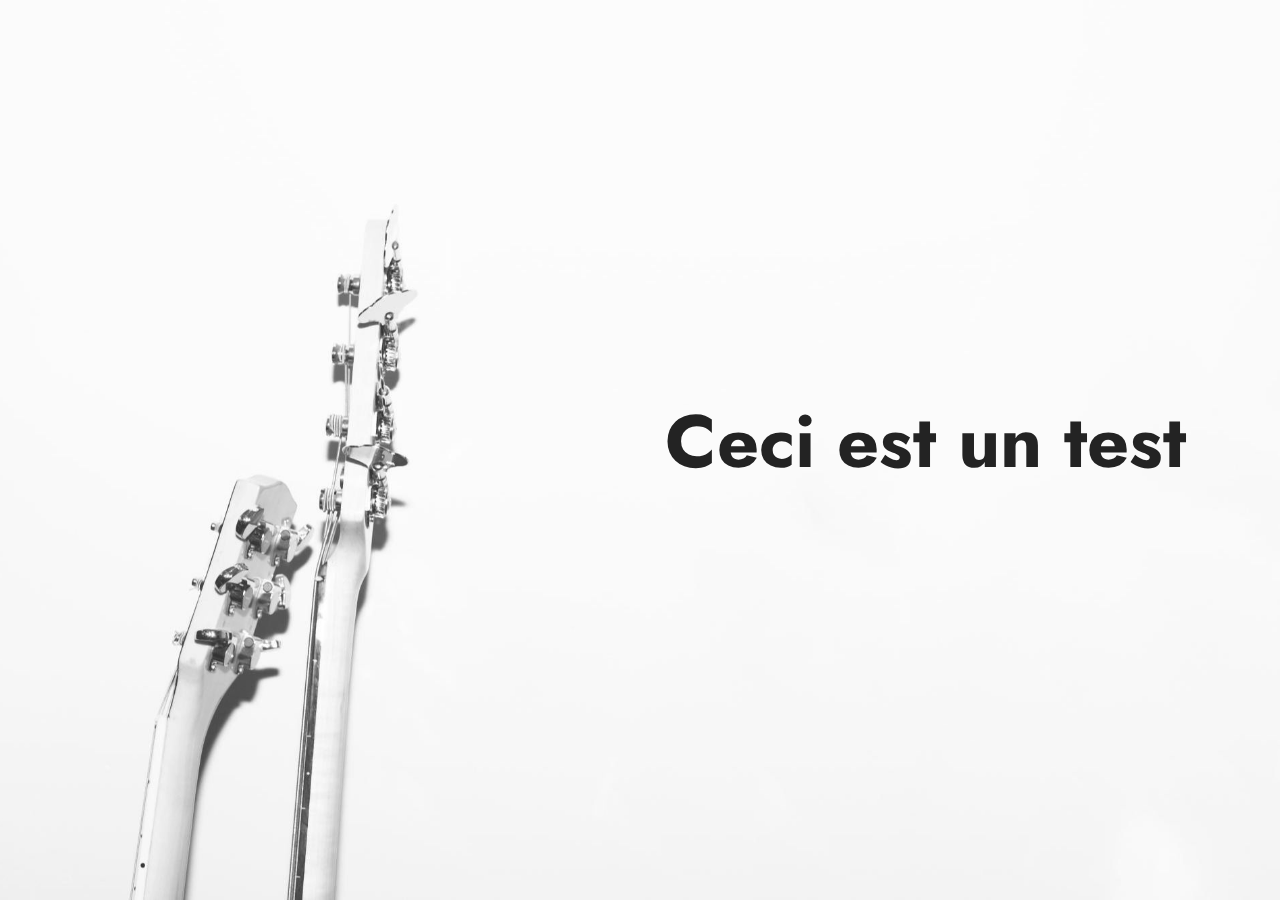
<file: index.html>
<!DOCTYPE html>
<html  >
<head>
  
  <meta charset="UTF-8">
  <meta http-equiv="X-UA-Compatible" content="IE=edge">
  
  <meta name="twitter:card" content="summary_large_image"/>
  <meta name="twitter:image:src" content="">
  <meta property="og:image" content="">
  <meta name="twitter:title" content="Home">
  <meta name="viewport" content="width=device-width, initial-scale=1, minimum-scale=1">
  <link rel="shortcut icon" href="assets/images/logo5.png" type="image/x-icon">
  <meta name="description" content="">
  
  
  <title>Home</title>
  <link rel="stylesheet" href="assets/bootstrap/css/bootstrap.min.css">
  <link rel="stylesheet" href="assets/bootstrap/css/bootstrap-grid.min.css">
  <link rel="stylesheet" href="assets/bootstrap/css/bootstrap-reboot.min.css">
  <link rel="stylesheet" href="assets/theme/css/style.css">
  <link rel="preload" href="https://fonts.googleapis.com/css2?family=Jost:ital,wght@0,400;0,700;1,400;1,700&display=swap&display=swap" as="style" onload="this.onload=null;this.rel='stylesheet'">
  <noscript><link rel="stylesheet" href="https://fonts.googleapis.com/css2?family=Jost:ital,wght@0,400;0,700;1,400;1,700&display=swap&display=swap"></noscript>
  <link rel="preload" as="style" href="assets/mobirise/css/mbr-additional.css"><link rel="stylesheet" href="assets/mobirise/css/mbr-additional.css" type="text/css">
  
  
  
  
</head>
<body>
  
  <section data-bs-version="5.1" class="header3 cid-tgLgsoRsES mbr-fullscreen" id="header3-0">

    

    
    <div class="mbr-overlay" style="opacity: 0.2; background-color: rgb(255, 255, 255);"></div>

    <div class="align-center container">
        <div class="row justify-content-end">
            <div class="col-12 col-lg-6">
                <h1 class="mbr-section-title mbr-fonts-style mb-3 display-1"><strong>Ceci est un test</strong></h1>
                
                <p class="mbr-text mbr-fonts-style display-7"></p>
                
            </div>
        </div>
    </div>
</section>


<script src="assets/bootstrap/js/bootstrap.bundle.min.js"></script>
  <script src="assets/smoothscroll/smooth-scroll.js"></script>
  <script src="assets/ytplayer/index.js"></script>
  <script src="assets/theme/js/script.js"></script>
  
  
  
</body>
</html>
</file>
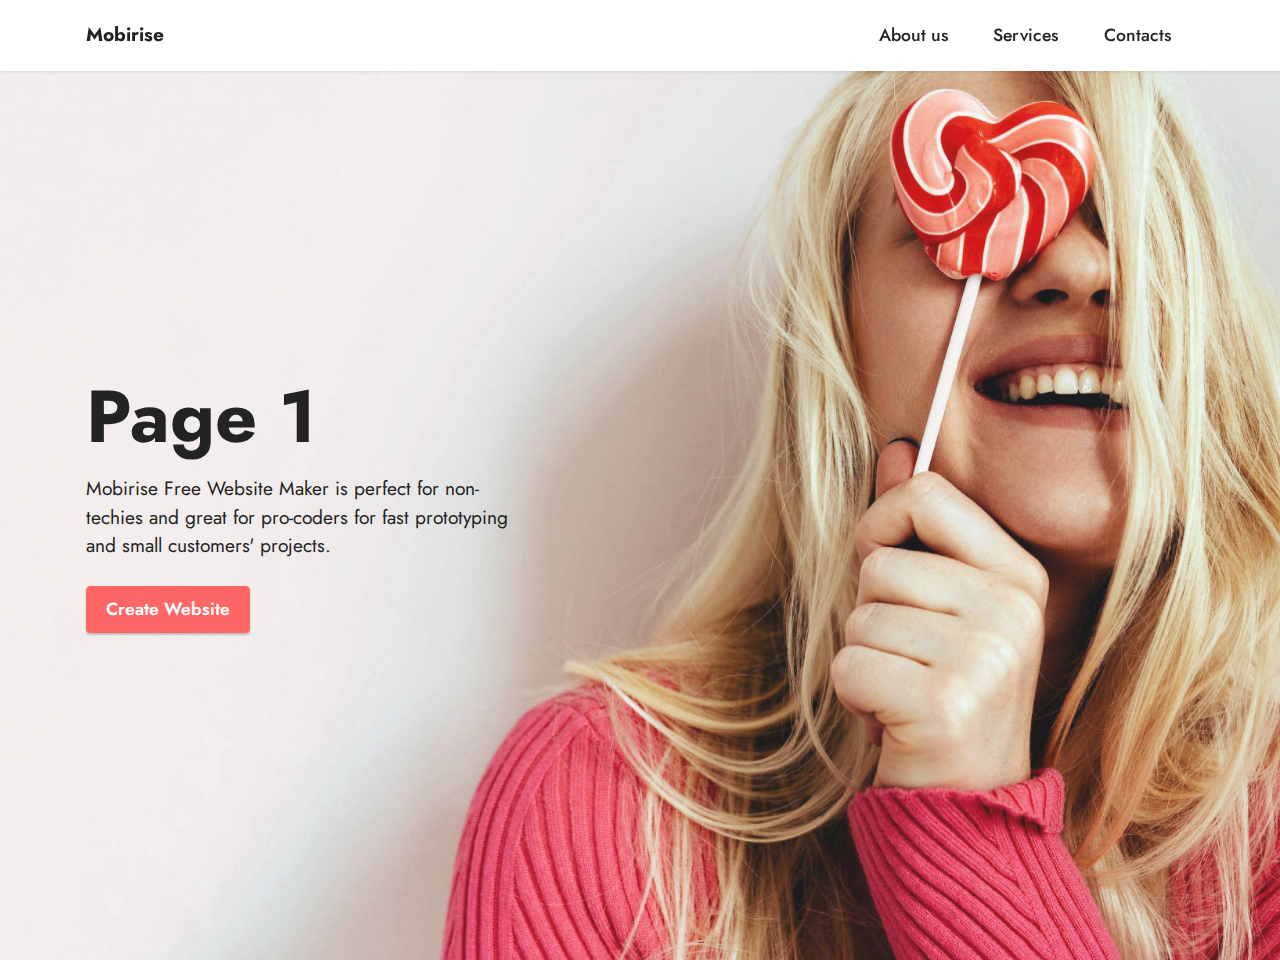
<file: page1.html>
<!DOCTYPE html>
<html  >
<head>
  
  <meta charset="UTF-8">
  <meta http-equiv="X-UA-Compatible" content="IE=edge">
  
  <meta name="twitter:card" content="summary_large_image"/>
  <meta name="twitter:image:src" content="">
  <meta property="og:image" content="">
  <meta name="twitter:title" content="Page 1">
  <meta name="viewport" content="width=device-width, initial-scale=1, minimum-scale=1">
  <link rel="shortcut icon" href="assets/images/logo.png" type="image/x-icon">
  <meta name="description" content="">
  
  
  <title>Page 1</title>
  <link rel="stylesheet" href="assets/bootstrap/css/bootstrap.min.css">
  <link rel="stylesheet" href="assets/bootstrap/css/bootstrap-grid.min.css">
  <link rel="stylesheet" href="assets/bootstrap/css/bootstrap-reboot.min.css">
  <link rel="stylesheet" href="assets/dropdown/css/style.css">
  <link rel="stylesheet" href="assets/socicon/css/styles.css">
  <link rel="stylesheet" href="assets/theme/css/style.css">
  <link rel="preload" href="https://fonts.googleapis.com/css2?family=Jost:ital,wght@0,400;0,700;1,400;1,700&display=swap&display=swap" as="style" onload="this.onload=null;this.rel='stylesheet'">
  <noscript><link rel="stylesheet" href="https://fonts.googleapis.com/css2?family=Jost:ital,wght@0,400;0,700;1,400;1,700&display=swap&display=swap"></noscript>
  <link rel="preload" as="style" href="assets/mobirise/css/mbr-additional.css"><link rel="stylesheet" href="assets/mobirise/css/mbr-additional.css" type="text/css">
  
  
  
  
</head>
<body>
  
  <section data-bs-version="5.1" class="menu menu1 cid-tgLy0pxfst" once="menu" id="menu1-1">
    

    <nav class="navbar navbar-dropdown navbar-fixed-top navbar-expand-lg">
        <div class="container">
            <div class="navbar-brand">
                
                <span class="navbar-caption-wrap"><a class="navbar-caption text-black text-primary display-7" href="index.html">Mobirise</a></span>
            </div>
            <button class="navbar-toggler" type="button" data-toggle="collapse" data-bs-toggle="collapse" data-target="#navbarSupportedContent" data-bs-target="#navbarSupportedContent" aria-controls="navbarNavAltMarkup" aria-expanded="false" aria-label="Toggle navigation">
                <div class="hamburger">
                    <span></span>
                    <span></span>
                    <span></span>
                    <span></span>
                </div>
            </button>
            <div class="collapse navbar-collapse" id="navbarSupportedContent">
                <ul class="navbar-nav nav-dropdown nav-right" data-app-modern-menu="true"><li class="nav-item"><a class="nav-link link text-black text-primary display-4" href="page1.html">
                            About us</a></li>
                    <li class="nav-item"><a class="nav-link link text-black text-primary display-4" href="page1.html">
                            Services</a></li>
                    <li class="nav-item"><a class="nav-link link text-black display-4" href="#">Contacts</a>
                    </li></ul>
                
                
            </div>
        </div>
    </nav>
</section>

<section data-bs-version="5.1" class="header1 cid-tgLyPDJagN mbr-fullscreen" id="header1-2">

    

    
    <div class="mbr-overlay" style="opacity: 0.1; background-color: rgb(250, 250, 250);"></div>

    <div class="container">
        <div class="row">
            <div class="col-12 col-lg-5">
                <h1 class="mbr-section-title mbr-fonts-style mb-3 display-1"><strong>Page 1</strong></h1>
                
                <p class="mbr-text mbr-fonts-style display-7">
                    Mobirise Free Website Maker is perfect for non-techies and great for pro-coders for fast prototyping and small customers' projects.</p>
                <div class="mbr-section-btn mt-3"><a class="btn btn-secondary display-4" href="#">Create Website</a></div>
            </div>
        </div>
    </div>
</section>


<script src="assets/bootstrap/js/bootstrap.bundle.min.js"></script>
  <script src="assets/smoothscroll/smooth-scroll.js"></script>
  <script src="assets/ytplayer/index.js"></script>
  <script src="assets/dropdown/js/navbar-dropdown.js"></script>
  <script src="assets/theme/js/script.js"></script>
  
  
  
</body>
</html>
</file>
<file: assets/theme/css/style.css>
@charset "UTF-8";
section {
  background-color: #ffffff;
}

body {
  font-style: normal;
  line-height: 1.5;
  font-weight: 400;
  color: #232323;
  position: relative;
}

button {
  background-color: transparent;
  border-color: transparent;
}

section,
.container,
.container-fluid {
  position: relative;
  word-wrap: break-word;
}

a.mbr-iconfont:hover {
  text-decoration: none;
}

.article .lead p,
.article .lead ul,
.article .lead ol,
.article .lead pre,
.article .lead blockquote {
  margin-bottom: 0;
}

a {
  font-style: normal;
  font-weight: 400;
  cursor: pointer;
}
a, a:hover {
  text-decoration: none;
}

.mbr-section-title {
  font-style: normal;
  line-height: 1.3;
}

.mbr-section-subtitle {
  line-height: 1.3;
}

.mbr-text {
  font-style: normal;
  line-height: 1.7;
}

h1,
h2,
h3,
h4,
h5,
h6,
.display-1,
.display-2,
.display-4,
.display-5,
.display-7,
span,
p,
a {
  line-height: 1;
  word-break: break-word;
  word-wrap: break-word;
  font-weight: 400;
}

b,
strong {
  font-weight: bold;
}

input:-webkit-autofill, input:-webkit-autofill:hover, input:-webkit-autofill:focus, input:-webkit-autofill:active {
  transition-delay: 9999s;
  -webkit-transition-property: background-color, color;
  transition-property: background-color, color;
}

textarea[type=hidden] {
  display: none;
}

section {
  background-position: 50% 50%;
  background-repeat: no-repeat;
  background-size: cover;
}
section .mbr-background-video,
section .mbr-background-video-preview {
  position: absolute;
  bottom: 0;
  left: 0;
  right: 0;
  top: 0;
}

.hidden {
  visibility: hidden;
}

.mbr-z-index20 {
  z-index: 20;
}

/*! Base colors */
.mbr-white {
  color: #ffffff;
}

.mbr-black {
  color: #111111;
}

.mbr-bg-white {
  background-color: #ffffff;
}

.mbr-bg-black {
  background-color: #000000;
}

/*! Text-aligns */
.align-left {
  text-align: left;
}

.align-center {
  text-align: center;
}

.align-right {
  text-align: right;
}

/*! Font-weight  */
.mbr-light {
  font-weight: 300;
}

.mbr-regular {
  font-weight: 400;
}

.mbr-semibold {
  font-weight: 500;
}

.mbr-bold {
  font-weight: 700;
}

/*! Media  */
.media-content {
  flex-basis: 100%;
}

.media-container-row {
  display: flex;
  flex-direction: row;
  flex-wrap: wrap;
  justify-content: center;
  align-content: center;
  align-items: start;
}
.media-container-row .media-size-item {
  width: 400px;
}

.media-container-column {
  display: flex;
  flex-direction: column;
  flex-wrap: wrap;
  justify-content: center;
  align-content: center;
  align-items: stretch;
}
.media-container-column > * {
  width: 100%;
}

@media (min-width: 992px) {
  .media-container-row {
    flex-wrap: nowrap;
  }
}
figure {
  margin-bottom: 0;
  overflow: hidden;
}

figure[mbr-media-size] {
  transition: width 0.1s;
}

img,
iframe {
  display: block;
  width: 100%;
}

.card {
  background-color: transparent;
  border: none;
}

.card-box {
  width: 100%;
}

.card-img {
  text-align: center;
  flex-shrink: 0;
  -webkit-flex-shrink: 0;
}

.media {
  max-width: 100%;
  margin: 0 auto;
}

.mbr-figure {
  align-self: center;
}

.media-container > div {
  max-width: 100%;
}

.mbr-figure img,
.card-img img {
  width: 100%;
}

@media (max-width: 991px) {
  .media-size-item {
    width: auto !important;
  }

  .media {
    width: auto;
  }

  .mbr-figure {
    width: 100% !important;
  }
}
/*! Buttons */
.mbr-section-btn {
  margin-left: -0.6rem;
  margin-right: -0.6rem;
  font-size: 0;
}

.btn {
  font-weight: 600;
  border-width: 1px;
  font-style: normal;
  margin: 0.6rem 0.6rem;
  white-space: normal;
  transition: all 0.2s ease-in-out;
  display: inline-flex;
  align-items: center;
  justify-content: center;
  word-break: break-word;
}

.btn-sm {
  font-weight: 600;
  letter-spacing: 0px;
  transition: all 0.3s ease-in-out;
}

.btn-md {
  font-weight: 600;
  letter-spacing: 0px;
  transition: all 0.3s ease-in-out;
}

.btn-lg {
  font-weight: 600;
  letter-spacing: 0px;
  transition: all 0.3s ease-in-out;
}

.btn-form {
  margin: 0;
}
.btn-form:hover {
  cursor: pointer;
}

nav .mbr-section-btn {
  margin-left: 0rem;
  margin-right: 0rem;
}

/*! Btn icon margin */
.btn .mbr-iconfont,
.btn.btn-sm .mbr-iconfont {
  order: 1;
  cursor: pointer;
  margin-left: 0.5rem;
  vertical-align: sub;
}

.btn.btn-md .mbr-iconfont,
.btn.btn-md .mbr-iconfont {
  margin-left: 0.8rem;
}

.mbr-regular {
  font-weight: 400;
}

.mbr-semibold {
  font-weight: 500;
}

.mbr-bold {
  font-weight: 700;
}

[type=submit] {
  -webkit-appearance: none;
}

/*! Full-screen */
.mbr-fullscreen .mbr-overlay {
  min-height: 100vh;
}

.mbr-fullscreen {
  display: flex;
  display: -moz-flex;
  display: -ms-flex;
  display: -o-flex;
  align-items: center;
  min-height: 100vh;
  padding-top: 3rem;
  padding-bottom: 3rem;
}

/*! Map */
.map {
  height: 25rem;
  position: relative;
}
.map iframe {
  width: 100%;
  height: 100%;
}

/*! Scroll to top arrow */
.mbr-arrow-up {
  bottom: 25px;
  right: 90px;
  position: fixed;
  text-align: right;
  z-index: 5000;
  color: #ffffff;
  font-size: 22px;
}

.mbr-arrow-up a {
  background: rgba(0, 0, 0, 0.2);
  border-radius: 50%;
  color: #fff;
  display: inline-block;
  height: 60px;
  width: 60px;
  border: 2px solid #fff;
  outline-style: none !important;
  position: relative;
  text-decoration: none;
  transition: all 0.3s ease-in-out;
  cursor: pointer;
  text-align: center;
}
.mbr-arrow-up a:hover {
  background-color: rgba(0, 0, 0, 0.4);
}
.mbr-arrow-up a i {
  line-height: 60px;
}

.mbr-arrow-up-icon {
  display: block;
  color: #fff;
}

.mbr-arrow-up-icon::before {
  content: "›";
  display: inline-block;
  font-family: serif;
  font-size: 22px;
  line-height: 1;
  font-style: normal;
  position: relative;
  top: 6px;
  left: -4px;
  transform: rotate(-90deg);
}

/*! Arrow Down */
.mbr-arrow {
  position: absolute;
  bottom: 45px;
  left: 50%;
  width: 60px;
  height: 60px;
  cursor: pointer;
  background-color: rgba(80, 80, 80, 0.5);
  border-radius: 50%;
  transform: translateX(-50%);
}
@media (max-width: 767px) {
  .mbr-arrow {
    display: none;
  }
}
.mbr-arrow > a {
  display: inline-block;
  text-decoration: none;
  outline-style: none;
  -webkit-animation: arrowdown 1.7s ease-in-out infinite;
          animation: arrowdown 1.7s ease-in-out infinite;
  color: #ffffff;
}
.mbr-arrow > a > i {
  position: absolute;
  top: -2px;
  left: 15px;
  font-size: 2rem;
}

#scrollToTop a i::before {
  content: "";
  position: absolute;
  display: block;
  border-bottom: 2.5px solid #fff;
  border-left: 2.5px solid #fff;
  width: 27.8%;
  height: 27.8%;
  left: 50%;
  top: 51%;
  transform: translateY(-30%) translateX(-50%) rotate(135deg);
}

@keyframes arrowdown {
  0% {
    transform: translateY(0px);
  }
  50% {
    transform: translateY(-5px);
  }
  100% {
    transform: translateY(0px);
  }
}
@-webkit-keyframes arrowdown {
  0% {
    transform: translateY(0px);
  }
  50% {
    transform: translateY(-5px);
  }
  100% {
    transform: translateY(0px);
  }
}
@media (max-width: 500px) {
  .mbr-arrow-up {
    left: 0;
    right: 0;
    text-align: center;
  }
}
/*Gradients animation*/
@keyframes gradient-animation {
  from {
    background-position: 0% 100%;
    -webkit-animation-timing-function: ease-in-out;
            animation-timing-function: ease-in-out;
  }
  to {
    background-position: 100% 0%;
    -webkit-animation-timing-function: ease-in-out;
            animation-timing-function: ease-in-out;
  }
}
@-webkit-keyframes gradient-animation {
  from {
    background-position: 0% 100%;
    -webkit-animation-timing-function: ease-in-out;
            animation-timing-function: ease-in-out;
  }
  to {
    background-position: 100% 0%;
    -webkit-animation-timing-function: ease-in-out;
            animation-timing-function: ease-in-out;
  }
}
.bg-gradient {
  background-size: 200% 200%;
  animation: gradient-animation 5s infinite alternate;
  -webkit-animation: gradient-animation 5s infinite alternate;
}

.menu .navbar-brand {
  display: -webkit-flex;
}
.menu .navbar-brand span {
  display: flex;
  display: -webkit-flex;
}
.menu .navbar-brand .navbar-caption-wrap {
  display: -webkit-flex;
}
.menu .navbar-brand .navbar-logo img {
  display: -webkit-flex;
  width: auto;
}
@media (min-width: 768px) and (max-width: 991px) {
  .menu .navbar-toggleable-sm .navbar-nav {
    display: -ms-flexbox;
  }
}
@media (max-width: 991px) {
  .menu .navbar-collapse {
    max-height: 93.5vh;
  }
  .menu .navbar-collapse.show {
    overflow: auto;
  }
}
@media (min-width: 992px) {
  .menu .navbar-nav.nav-dropdown {
    display: -webkit-flex;
  }
  .menu .navbar-toggleable-sm .navbar-collapse {
    display: -webkit-flex !important;
  }
  .menu .collapsed .navbar-collapse {
    max-height: 93.5vh;
  }
  .menu .collapsed .navbar-collapse.show {
    overflow: auto;
  }
}
@media (max-width: 767px) {
  .menu .navbar-collapse {
    max-height: 80vh;
  }
}

.nav-link .mbr-iconfont {
  margin-right: 0.5rem;
}

.navbar {
  display: -webkit-flex;
  -webkit-flex-wrap: wrap;
  -webkit-align-items: center;
  -webkit-justify-content: space-between;
}

.navbar-collapse {
  -webkit-flex-basis: 100%;
  -webkit-flex-grow: 1;
  -webkit-align-items: center;
}

.nav-dropdown .link {
  padding: 0.667em 1.667em !important;
  margin: 0 !important;
}

.nav {
  display: -webkit-flex;
  -webkit-flex-wrap: wrap;
}

.row {
  display: -webkit-flex;
  -webkit-flex-wrap: wrap;
}

.justify-content-center {
  -webkit-justify-content: center;
}

.form-inline {
  display: -webkit-flex;
}

.card-wrapper {
  -webkit-flex: 1;
}

.carousel-control {
  z-index: 10;
  display: -webkit-flex;
}

.carousel-controls {
  display: -webkit-flex;
}

.media {
  display: -webkit-flex;
}

.form-group:focus {
  outline: none;
}

.jq-selectbox__select {
  padding: 7px 0;
  position: relative;
}

.jq-selectbox__dropdown {
  overflow: hidden;
  border-radius: 10px;
  position: absolute;
  top: 100%;
  left: 0 !important;
  width: 100% !important;
}

.jq-selectbox__trigger-arrow {
  right: 0;
  transform: translateY(-50%);
}

.jq-selectbox li {
  padding: 1.07em 0.5em;
}

input[type=range] {
  padding-left: 0 !important;
  padding-right: 0 !important;
}

.modal-dialog,
.modal-content {
  height: 100%;
}

.modal-dialog .carousel-inner {
  height: calc(100vh - 1.75rem);
}
@media (max-width: 575px) {
  .modal-dialog .carousel-inner {
    height: calc(100vh - 1rem);
  }
}

.carousel-item {
  text-align: center;
}

.carousel-item img {
  margin: auto;
}

.navbar-toggler {
  align-self: flex-start;
  padding: 0.25rem 0.75rem;
  font-size: 1.25rem;
  line-height: 1;
  background: transparent;
  border: 1px solid transparent;
  border-radius: 0.25rem;
}

.navbar-toggler:focus,
.navbar-toggler:hover {
  text-decoration: none;
  box-shadow: none;
}

.navbar-toggler-icon {
  display: inline-block;
  width: 1.5em;
  height: 1.5em;
  vertical-align: middle;
  content: "";
  background: no-repeat center center;
  background-size: 100% 100%;
}

.navbar-toggler-left {
  position: absolute;
  left: 1rem;
}

.navbar-toggler-right {
  position: absolute;
  right: 1rem;
}

.card-img {
  width: auto;
}

.menu .navbar.collapsed:not(.beta-menu) {
  flex-direction: column;
}

.carousel-item.active,
.carousel-item-next,
.carousel-item-prev {
  display: flex;
}

.note-air-layout .dropup .dropdown-menu,
.note-air-layout .navbar-fixed-bottom .dropdown .dropdown-menu {
  bottom: initial !important;
}

html,
body {
  height: auto;
  min-height: 100vh;
}

.dropup .dropdown-toggle::after {
  display: none;
}

.form-asterisk {
  font-family: initial;
  position: absolute;
  top: -2px;
  font-weight: normal;
}

.form-control-label {
  position: relative;
  cursor: pointer;
  margin-bottom: 0.357em;
  padding: 0;
}

.alert {
  color: #ffffff;
  border-radius: 0;
  border: 0;
  font-size: 1.1rem;
  line-height: 1.5;
  margin-bottom: 1.875rem;
  padding: 1.25rem;
  position: relative;
  text-align: center;
}
.alert.alert-form::after {
  background-color: inherit;
  bottom: -7px;
  content: "";
  display: block;
  height: 14px;
  left: 50%;
  margin-left: -7px;
  position: absolute;
  transform: rotate(45deg);
  width: 14px;
}

.form-control {
  background-color: #ffffff;
  background-clip: border-box;
  color: #232323;
  line-height: 1rem !important;
  height: auto;
  padding: 0.6rem 1.2rem;
  transition: border-color 0.25s ease 0s;
  border: 1px solid transparent !important;
  border-radius: 4px;
  box-shadow: rgba(0, 0, 0, 0.07) 0px 1px 1px 0px, rgba(0, 0, 0, 0.07) 0px 1px 3px 0px, rgba(0, 0, 0, 0.03) 0px 0px 0px 1px;
}
.form-active .form-control:invalid {
  border-color: red;
}

form .row {
  margin-left: -0.6rem;
  margin-right: -0.6rem;
}
form .row [class*=col] {
  padding-left: 0.6rem;
  padding-right: 0.6rem;
}

form .mbr-section-btn {
  margin: 0;
  padding-left: 0.6rem;
  padding-right: 0.6rem;
}

form .btn {
  display: flex;
  padding: 0.6rem 1.2rem;
  margin: 0;
}

form .form-check-input {
  margin-top: 0.5;
}

textarea.form-control {
  line-height: 1.5rem !important;
}

.form-group {
  margin-bottom: 1.2rem;
}

.form-control,
form .btn {
  min-height: 48px;
}

.gdpr-block label span.textGDPR input[name=gdpr] {
  top: 7px;
}

.form-control:focus {
  box-shadow: none;
}

:focus {
  outline: none;
}

.mbr-overlay {
  background-color: #000;
  bottom: 0;
  left: 0;
  opacity: 0.5;
  position: absolute;
  right: 0;
  top: 0;
  z-index: 0;
  pointer-events: none;
}

blockquote {
  font-style: italic;
  padding: 3rem;
  font-size: 1.09rem;
  position: relative;
  border-left: 3px solid;
}

ul,
ol,
pre,
blockquote {
  margin-bottom: 2.3125rem;
}

.mt-4 {
  margin-top: 2rem !important;
}

.mb-4 {
  margin-bottom: 2rem !important;
}

@media (min-width: 992px) {
  .container {
    padding-left: 16px;
    padding-right: 16px;
  }

  .row {
    margin-left: -16px;
    margin-right: -16px;
  }
  .row > [class*=col] {
    padding-left: 16px;
    padding-right: 16px;
  }
}
@media (min-width: 768px) {
  .container-fluid {
    padding-left: 32px;
    padding-right: 32px;
  }
}
@media (min-width: 768px) and (max-width: 991px) {
  .mbr-container {
    padding-left: 32px;
    padding-right: 32px;
  }
}
@media (max-width: 767px) {
  .mbr-container {
    padding-left: 16px;
    padding-right: 16px;
  }
}
.card-wrapper,
.item-wrapper {
  overflow: hidden;
}

.app-video-wrapper > img {
  opacity: 1;
}

.item {
  position: relative;
}

.dropdown-menu .dropdown-menu {
  left: 100%;
}

.dropdown-item + .dropdown-menu {
  display: none;
}

.dropdown-item:hover + .dropdown-menu,
.dropdown-menu:hover {
  display: block;
}

@media (min-aspect-ratio: 16/9) {
  .mbr-video-foreground {
    height: 300% !important;
    top: -100% !important;
  }
}
@media (max-aspect-ratio: 16/9) {
  .mbr-video-foreground {
    width: 300% !important;
    left: -100% !important;
  }
}
</file>
<file: assets/mobirise/css/mbr-additional.css>
body {
  font-family: Jost;
}
.display-1 {
  font-family: 'Jost', sans-serif;
  font-size: 4.6rem;
  line-height: 1.1;
}
.display-1 > .mbr-iconfont {
  font-size: 5.75rem;
}
.display-2 {
  font-family: 'Jost', sans-serif;
  font-size: 3rem;
  line-height: 1.1;
}
.display-2 > .mbr-iconfont {
  font-size: 3.75rem;
}
.display-4 {
  font-family: 'Jost', sans-serif;
  font-size: 1.1rem;
  line-height: 1.5;
}
.display-4 > .mbr-iconfont {
  font-size: 1.375rem;
}
.display-5 {
  font-family: 'Jost', sans-serif;
  font-size: 2rem;
  line-height: 1.5;
}
.display-5 > .mbr-iconfont {
  font-size: 2.5rem;
}
.display-7 {
  font-family: 'Jost', sans-serif;
  font-size: 1.2rem;
  line-height: 1.5;
}
.display-7 > .mbr-iconfont {
  font-size: 1.5rem;
}
/* ---- Fluid typography for mobile devices ---- */
/* 1.4 - font scale ratio ( bootstrap == 1.42857 ) */
/* 100vw - current viewport width */
/* (48 - 20)  48 == 48rem == 768px, 20 == 20rem == 320px(minimal supported viewport) */
/* 0.65 - min scale variable, may vary */
@media (max-width: 992px) {
  .display-1 {
    font-size: 3.68rem;
  }
}
@media (max-width: 768px) {
  .display-1 {
    font-size: 3.22rem;
    font-size: calc( 2.26rem + (4.6 - 2.26) * ((100vw - 20rem) / (48 - 20)));
    line-height: calc( 1.1 * (2.26rem + (4.6 - 2.26) * ((100vw - 20rem) / (48 - 20))));
  }
  .display-2 {
    font-size: 2.4rem;
    font-size: calc( 1.7rem + (3 - 1.7) * ((100vw - 20rem) / (48 - 20)));
    line-height: calc( 1.3 * (1.7rem + (3 - 1.7) * ((100vw - 20rem) / (48 - 20))));
  }
  .display-4 {
    font-size: 0.88rem;
    font-size: calc( 1.0350000000000001rem + (1.1 - 1.0350000000000001) * ((100vw - 20rem) / (48 - 20)));
    line-height: calc( 1.4 * (1.0350000000000001rem + (1.1 - 1.0350000000000001) * ((100vw - 20rem) / (48 - 20))));
  }
  .display-5 {
    font-size: 1.6rem;
    font-size: calc( 1.35rem + (2 - 1.35) * ((100vw - 20rem) / (48 - 20)));
    line-height: calc( 1.4 * (1.35rem + (2 - 1.35) * ((100vw - 20rem) / (48 - 20))));
  }
  .display-7 {
    font-size: 0.96rem;
    font-size: calc( 1.07rem + (1.2 - 1.07) * ((100vw - 20rem) / (48 - 20)));
    line-height: calc( 1.4 * (1.07rem + (1.2 - 1.07) * ((100vw - 20rem) / (48 - 20))));
  }
}
/* Buttons */
.btn {
  padding: 0.6rem 1.2rem;
  border-radius: 4px;
}
.btn-sm {
  padding: 0.6rem 1.2rem;
  border-radius: 4px;
}
.btn-md {
  padding: 0.6rem 1.2rem;
  border-radius: 4px;
}
.btn-lg {
  padding: 1rem 2.6rem;
  border-radius: 4px;
}
.bg-primary {
  background-color: #6592e6 !important;
}
.bg-success {
  background-color: #40b0bf !important;
}
.bg-info {
  background-color: #47b5ed !important;
}
.bg-warning {
  background-color: #ffe161 !important;
}
.bg-danger {
  background-color: #ff9966 !important;
}
.btn-primary,
.btn-primary:active {
  background-color: #6592e6 !important;
  border-color: #6592e6 !important;
  color: #ffffff !important;
  box-shadow: 0 2px 2px 0 rgba(0, 0, 0, 0.2);
}
.btn-primary:hover,
.btn-primary:focus,
.btn-primary.focus,
.btn-primary.active {
  color: #ffffff !important;
  background-color: #2260d2 !important;
  border-color: #2260d2 !important;
  box-shadow: 0 2px 5px 0 rgba(0, 0, 0, 0.2);
}
.btn-primary.disabled,
.btn-primary:disabled {
  color: #ffffff !important;
  background-color: #2260d2 !important;
  border-color: #2260d2 !important;
}
.btn-secondary,
.btn-secondary:active {
  background-color: #ff6666 !important;
  border-color: #ff6666 !important;
  color: #ffffff !important;
  box-shadow: 0 2px 2px 0 rgba(0, 0, 0, 0.2);
}
.btn-secondary:hover,
.btn-secondary:focus,
.btn-secondary.focus,
.btn-secondary.active {
  color: #ffffff !important;
  background-color: #ff0f0f !important;
  border-color: #ff0f0f !important;
  box-shadow: 0 2px 5px 0 rgba(0, 0, 0, 0.2);
}
.btn-secondary.disabled,
.btn-secondary:disabled {
  color: #ffffff !important;
  background-color: #ff0f0f !important;
  border-color: #ff0f0f !important;
}
.btn-info,
.btn-info:active {
  background-color: #47b5ed !important;
  border-color: #47b5ed !important;
  color: #ffffff !important;
  box-shadow: 0 2px 2px 0 rgba(0, 0, 0, 0.2);
}
.btn-info:hover,
.btn-info:focus,
.btn-info.focus,
.btn-info.active {
  color: #ffffff !important;
  background-color: #148cca !important;
  border-color: #148cca !important;
  box-shadow: 0 2px 5px 0 rgba(0, 0, 0, 0.2);
}
.btn-info.disabled,
.btn-info:disabled {
  color: #ffffff !important;
  background-color: #148cca !important;
  border-color: #148cca !important;
}
.btn-success,
.btn-success:active {
  background-color: #40b0bf !important;
  border-color: #40b0bf !important;
  color: #ffffff !important;
  box-shadow: 0 2px 2px 0 rgba(0, 0, 0, 0.2);
}
.btn-success:hover,
.btn-success:focus,
.btn-success.focus,
.btn-success.active {
  color: #ffffff !important;
  background-color: #2a747e !important;
  border-color: #2a747e !important;
  box-shadow: 0 2px 5px 0 rgba(0, 0, 0, 0.2);
}
.btn-success.disabled,
.btn-success:disabled {
  color: #ffffff !important;
  background-color: #2a747e !important;
  border-color: #2a747e !important;
}
.btn-warning,
.btn-warning:active {
  background-color: #ffe161 !important;
  border-color: #ffe161 !important;
  color: #614f00 !important;
  box-shadow: 0 2px 2px 0 rgba(0, 0, 0, 0.2);
}
.btn-warning:hover,
.btn-warning:focus,
.btn-warning.focus,
.btn-warning.active {
  color: #0a0800 !important;
  background-color: #ffd10a !important;
  border-color: #ffd10a !important;
  box-shadow: 0 2px 5px 0 rgba(0, 0, 0, 0.2);
}
.btn-warning.disabled,
.btn-warning:disabled {
  color: #614f00 !important;
  background-color: #ffd10a !important;
  border-color: #ffd10a !important;
}
.btn-danger,
.btn-danger:active {
  background-color: #ff9966 !important;
  border-color: #ff9966 !important;
  color: #ffffff !important;
  box-shadow: 0 2px 2px 0 rgba(0, 0, 0, 0.2);
}
.btn-danger:hover,
.btn-danger:focus,
.btn-danger.focus,
.btn-danger.active {
  color: #ffffff !important;
  background-color: #ff5f0f !important;
  border-color: #ff5f0f !important;
  box-shadow: 0 2px 5px 0 rgba(0, 0, 0, 0.2);
}
.btn-danger.disabled,
.btn-danger:disabled {
  color: #ffffff !important;
  background-color: #ff5f0f !important;
  border-color: #ff5f0f !important;
}
.btn-white,
.btn-white:active {
  background-color: #fafafa !important;
  border-color: #fafafa !important;
  color: #7a7a7a !important;
  box-shadow: 0 2px 2px 0 rgba(0, 0, 0, 0.2);
}
.btn-white:hover,
.btn-white:focus,
.btn-white.focus,
.btn-white.active {
  color: #4f4f4f !important;
  background-color: #cfcfcf !important;
  border-color: #cfcfcf !important;
  box-shadow: 0 2px 5px 0 rgba(0, 0, 0, 0.2);
}
.btn-white.disabled,
.btn-white:disabled {
  color: #7a7a7a !important;
  background-color: #cfcfcf !important;
  border-color: #cfcfcf !important;
}
.btn-black,
.btn-black:active {
  background-color: #232323 !important;
  border-color: #232323 !important;
  color: #ffffff !important;
  box-shadow: 0 2px 2px 0 rgba(0, 0, 0, 0.2);
}
.btn-black:hover,
.btn-black:focus,
.btn-black.focus,
.btn-black.active {
  color: #ffffff !important;
  background-color: #000000 !important;
  border-color: #000000 !important;
  box-shadow: 0 2px 5px 0 rgba(0, 0, 0, 0.2);
}
.btn-black.disabled,
.btn-black:disabled {
  color: #ffffff !important;
  background-color: #000000 !important;
  border-color: #000000 !important;
}
.btn-primary-outline,
.btn-primary-outline:active {
  background-color: transparent !important;
  border-color: transparent;
  color: #6592e6;
}
.btn-primary-outline:hover,
.btn-primary-outline:focus,
.btn-primary-outline.focus,
.btn-primary-outline.active {
  color: #2260d2 !important;
  background-color: transparent!important;
  border-color: transparent!important;
  box-shadow: none!important;
}
.btn-primary-outline.disabled,
.btn-primary-outline:disabled {
  color: #ffffff !important;
  background-color: #6592e6 !important;
  border-color: #6592e6 !important;
}
.btn-secondary-outline,
.btn-secondary-outline:active {
  background-color: transparent !important;
  border-color: transparent;
  color: #ff6666;
}
.btn-secondary-outline:hover,
.btn-secondary-outline:focus,
.btn-secondary-outline.focus,
.btn-secondary-outline.active {
  color: #ff0f0f !important;
  background-color: transparent!important;
  border-color: transparent!important;
  box-shadow: none!important;
}
.btn-secondary-outline.disabled,
.btn-secondary-outline:disabled {
  color: #ffffff !important;
  background-color: #ff6666 !important;
  border-color: #ff6666 !important;
}
.btn-info-outline,
.btn-info-outline:active {
  background-color: transparent !important;
  border-color: transparent;
  color: #47b5ed;
}
.btn-info-outline:hover,
.btn-info-outline:focus,
.btn-info-outline.focus,
.btn-info-outline.active {
  color: #148cca !important;
  background-color: transparent!important;
  border-color: transparent!important;
  box-shadow: none!important;
}
.btn-info-outline.disabled,
.btn-info-outline:disabled {
  color: #ffffff !important;
  background-color: #47b5ed !important;
  border-color: #47b5ed !important;
}
.btn-success-outline,
.btn-success-outline:active {
  background-color: transparent !important;
  border-color: transparent;
  color: #40b0bf;
}
.btn-success-outline:hover,
.btn-success-outline:focus,
.btn-success-outline.focus,
.btn-success-outline.active {
  color: #2a747e !important;
  background-color: transparent!important;
  border-color: transparent!important;
  box-shadow: none!important;
}
.btn-success-outline.disabled,
.btn-success-outline:disabled {
  color: #ffffff !important;
  background-color: #40b0bf !important;
  border-color: #40b0bf !important;
}
.btn-warning-outline,
.btn-warning-outline:active {
  background-color: transparent !important;
  border-color: transparent;
  color: #ffe161;
}
.btn-warning-outline:hover,
.btn-warning-outline:focus,
.btn-warning-outline.focus,
.btn-warning-outline.active {
  color: #ffd10a !important;
  background-color: transparent!important;
  border-color: transparent!important;
  box-shadow: none!important;
}
.btn-warning-outline.disabled,
.btn-warning-outline:disabled {
  color: #614f00 !important;
  background-color: #ffe161 !important;
  border-color: #ffe161 !important;
}
.btn-danger-outline,
.btn-danger-outline:active {
  background-color: transparent !important;
  border-color: transparent;
  color: #ff9966;
}
.btn-danger-outline:hover,
.btn-danger-outline:focus,
.btn-danger-outline.focus,
.btn-danger-outline.active {
  color: #ff5f0f !important;
  background-color: transparent!important;
  border-color: transparent!important;
  box-shadow: none!important;
}
.btn-danger-outline.disabled,
.btn-danger-outline:disabled {
  color: #ffffff !important;
  background-color: #ff9966 !important;
  border-color: #ff9966 !important;
}
.btn-black-outline,
.btn-black-outline:active {
  background-color: transparent !important;
  border-color: transparent;
  color: #232323;
}
.btn-black-outline:hover,
.btn-black-outline:focus,
.btn-black-outline.focus,
.btn-black-outline.active {
  color: #000000 !important;
  background-color: transparent!important;
  border-color: transparent!important;
  box-shadow: none!important;
}
.btn-black-outline.disabled,
.btn-black-outline:disabled {
  color: #ffffff !important;
  background-color: #232323 !important;
  border-color: #232323 !important;
}
.btn-white-outline,
.btn-white-outline:active {
  background-color: transparent !important;
  border-color: transparent;
  color: #fafafa;
}
.btn-white-outline:hover,
.btn-white-outline:focus,
.btn-white-outline.focus,
.btn-white-outline.active {
  color: #cfcfcf !important;
  background-color: transparent!important;
  border-color: transparent!important;
  box-shadow: none!important;
}
.btn-white-outline.disabled,
.btn-white-outline:disabled {
  color: #7a7a7a !important;
  background-color: #fafafa !important;
  border-color: #fafafa !important;
}
.text-primary {
  color: #6592e6 !important;
}
.text-secondary {
  color: #ff6666 !important;
}
.text-success {
  color: #40b0bf !important;
}
.text-info {
  color: #47b5ed !important;
}
.text-warning {
  color: #ffe161 !important;
}
.text-danger {
  color: #ff9966 !important;
}
.text-white {
  color: #fafafa !important;
}
.text-black {
  color: #232323 !important;
}
a.text-primary:hover,
a.text-primary:focus,
a.text-primary.active {
  color: #205ac5 !important;
}
a.text-secondary:hover,
a.text-secondary:focus,
a.text-secondary.active {
  color: #ff0000 !important;
}
a.text-success:hover,
a.text-success:focus,
a.text-success.active {
  color: #266a73 !important;
}
a.text-info:hover,
a.text-info:focus,
a.text-info.active {
  color: #1283bc !important;
}
a.text-warning:hover,
a.text-warning:focus,
a.text-warning.active {
  color: #facb00 !important;
}
a.text-danger:hover,
a.text-danger:focus,
a.text-danger.active {
  color: #ff5500 !important;
}
a.text-white:hover,
a.text-white:focus,
a.text-white.active {
  color: #c7c7c7 !important;
}
a.text-black:hover,
a.text-black:focus,
a.text-black.active {
  color: #000000 !important;
}
a[class*="text-"]:not(.nav-link):not(.dropdown-item):not([role]):not(.navbar-caption) {
  position: relative;
  background-image: transparent;
  background-size: 10000px 2px;
  background-repeat: no-repeat;
  background-position: 0px 1.2em;
  background-position: -10000px 1.2em;
}
a[class*="text-"]:not(.nav-link):not(.dropdown-item):not([role]):not(.navbar-caption):hover {
  transition: background-position 2s ease-in-out;
  background-image: linear-gradient(currentColor 50%, currentColor 50%);
  background-position: 0px 1.2em;
}
.nav-tabs .nav-link.active {
  color: #6592e6;
}
.nav-tabs .nav-link:not(.active) {
  color: #232323;
}
.alert-success {
  background-color: #70c770;
}
.alert-info {
  background-color: #47b5ed;
}
.alert-warning {
  background-color: #ffe161;
}
.alert-danger {
  background-color: #ff9966;
}
.mbr-gallery-filter li.active .btn {
  background-color: #6592e6;
  border-color: #6592e6;
  color: #ffffff;
}
.mbr-gallery-filter li.active .btn:focus {
  box-shadow: none;
}
a,
a:hover {
  color: #6592e6;
}
.mbr-plan-header.bg-primary .mbr-plan-subtitle,
.mbr-plan-header.bg-primary .mbr-plan-price-desc {
  color: #ffffff;
}
.mbr-plan-header.bg-success .mbr-plan-subtitle,
.mbr-plan-header.bg-success .mbr-plan-price-desc {
  color: #a0d8df;
}
.mbr-plan-header.bg-info .mbr-plan-subtitle,
.mbr-plan-header.bg-info .mbr-plan-price-desc {
  color: #ffffff;
}
.mbr-plan-header.bg-warning .mbr-plan-subtitle,
.mbr-plan-header.bg-warning .mbr-plan-price-desc {
  color: #ffffff;
}
.mbr-plan-header.bg-danger .mbr-plan-subtitle,
.mbr-plan-header.bg-danger .mbr-plan-price-desc {
  color: #ffffff;
}
/* Scroll to top button*/
.scrollToTop_wraper {
  display: none;
}
.form-control {
  font-family: 'Jost', sans-serif;
  font-size: 1.1rem;
  line-height: 1.5;
  font-weight: 400;
}
.form-control > .mbr-iconfont {
  font-size: 1.375rem;
}
.form-control:hover,
.form-control:focus {
  box-shadow: rgba(0, 0, 0, 0.07) 0px 1px 1px 0px, rgba(0, 0, 0, 0.07) 0px 1px 3px 0px, rgba(0, 0, 0, 0.03) 0px 0px 0px 1px;
  border-color: #6592e6 !important;
}
.form-control:-webkit-input-placeholder {
  font-family: 'Jost', sans-serif;
  font-size: 1.1rem;
  line-height: 1.5;
  font-weight: 400;
}
.form-control:-webkit-input-placeholder > .mbr-iconfont {
  font-size: 1.375rem;
}
blockquote {
  border-color: #6592e6;
}
/* Forms */
.jq-selectbox li:hover,
.jq-selectbox li.selected {
  background-color: #6592e6;
  color: #ffffff;
}
.jq-number__spin {
  transition: 0.25s ease;
}
.jq-number__spin:hover {
  border-color: #6592e6;
}
.jq-selectbox .jq-selectbox__trigger-arrow,
.jq-number__spin.minus:after,
.jq-number__spin.plus:after {
  transition: 0.4s;
  border-top-color: #353535;
  border-bottom-color: #353535;
}
.jq-selectbox:hover .jq-selectbox__trigger-arrow,
.jq-number__spin.minus:hover:after,
.jq-number__spin.plus:hover:after {
  border-top-color: #6592e6;
  border-bottom-color: #6592e6;
}
.xdsoft_datetimepicker .xdsoft_calendar td.xdsoft_default,
.xdsoft_datetimepicker .xdsoft_calendar td.xdsoft_current,
.xdsoft_datetimepicker .xdsoft_timepicker .xdsoft_time_box > div > div.xdsoft_current {
  color: #ffffff !important;
  background-color: #6592e6 !important;
  box-shadow: none !important;
}
.xdsoft_datetimepicker .xdsoft_calendar td:hover,
.xdsoft_datetimepicker .xdsoft_timepicker .xdsoft_time_box > div > div:hover {
  color: #000000 !important;
  background: #ff6666 !important;
  box-shadow: none !important;
}
.lazy-bg {
  background-image: none !important;
}
.lazy-placeholder:not(section),
.lazy-none {
  display: block;
  position: relative;
  padding-bottom: 56.25%;
  width: 100%;
  height: auto;
}
iframe.lazy-placeholder,
.lazy-placeholder:after {
  content: '';
  position: absolute;
  width: 200px;
  height: 200px;
  background: transparent no-repeat center;
  background-size: contain;
  top: 50%;
  left: 50%;
  transform: translateX(-50%) translateY(-50%);
  background-image: url("data:image/svg+xml;charset=UTF-8,%3csvg width='32' height='32' viewBox='0 0 64 64' xmlns='http://www.w3.org/2000/svg' stroke='%236592e6' %3e%3cg fill='none' fill-rule='evenodd'%3e%3cg transform='translate(16 16)' stroke-width='2'%3e%3ccircle stroke-opacity='.5' cx='16' cy='16' r='16'/%3e%3cpath d='M32 16c0-9.94-8.06-16-16-16'%3e%3canimateTransform attributeName='transform' type='rotate' from='0 16 16' to='360 16 16' dur='1s' repeatCount='indefinite'/%3e%3c/path%3e%3c/g%3e%3c/g%3e%3c/svg%3e");
}
section.lazy-placeholder:after {
  opacity: 0.5;
}
body {
  overflow-x: hidden;
}
a {
  transition: color 0.6s;
}
.cid-tgLy0pxfst {
  z-index: 1000;
  width: 100%;
  position: relative;
  min-height: 60px;
}
.cid-tgLy0pxfst nav.navbar {
  position: fixed;
}
.cid-tgLy0pxfst .dropdown-item:before {
  font-family: Moririse2 !important;
  content: "\e966";
  display: inline-block;
  width: 0;
  position: absolute;
  left: 1rem;
  top: 0.5rem;
  margin-right: 0.5rem;
  line-height: 1;
  font-size: inherit;
  vertical-align: middle;
  text-align: center;
  overflow: hidden;
  transform: scale(0, 1);
  transition: all 0.25s ease-in-out;
}
.cid-tgLy0pxfst .dropdown-menu {
  padding: 0;
  border-radius: 4px;
  box-shadow: 0 1px 3px 0 rgba(0, 0, 0, 0.1);
}
.cid-tgLy0pxfst .dropdown-item {
  border-bottom: 1px solid #e6e6e6;
}
.cid-tgLy0pxfst .dropdown-item:hover,
.cid-tgLy0pxfst .dropdown-item:focus {
  background: #6592e6 !important;
  color: white !important;
}
.cid-tgLy0pxfst .dropdown-item:hover span {
  color: white;
}
.cid-tgLy0pxfst .dropdown-item:first-child {
  border-top-left-radius: 4px;
  border-top-right-radius: 4px;
}
.cid-tgLy0pxfst .dropdown-item:last-child {
  border-bottom: none;
  border-bottom-left-radius: 4px;
  border-bottom-right-radius: 4px;
}
.cid-tgLy0pxfst .nav-dropdown .link {
  padding: 0 0.3em !important;
  margin: 0.667em 1em !important;
}
.cid-tgLy0pxfst .nav-dropdown .link.dropdown-toggle::after {
  margin-left: 0.5rem;
  margin-top: 0.2rem;
}
.cid-tgLy0pxfst .nav-link {
  position: relative;
}
.cid-tgLy0pxfst .container {
  display: flex;
  margin: auto;
}
@media (min-width: 992px) {
  .cid-tgLy0pxfst .container {
    flex-wrap: nowrap;
  }
}
.cid-tgLy0pxfst .iconfont-wrapper {
  color: #000000 !important;
  font-size: 1.5rem;
  padding-right: 0.5rem;
}
.cid-tgLy0pxfst .dropdown-menu,
.cid-tgLy0pxfst .navbar.opened {
  background: #ffffff !important;
}
.cid-tgLy0pxfst .nav-item:focus,
.cid-tgLy0pxfst .nav-link:focus {
  outline: none;
}
.cid-tgLy0pxfst .dropdown .dropdown-menu .dropdown-item {
  width: auto;
  transition: all 0.25s ease-in-out;
}
.cid-tgLy0pxfst .dropdown .dropdown-menu .dropdown-item::after {
  right: 0.5rem;
}
.cid-tgLy0pxfst .dropdown .dropdown-menu .dropdown-item .mbr-iconfont {
  margin-right: 0.5rem;
  vertical-align: sub;
}
.cid-tgLy0pxfst .dropdown .dropdown-menu .dropdown-item .mbr-iconfont:before {
  display: inline-block;
  transform: scale(1, 1);
  transition: all 0.25s ease-in-out;
}
.cid-tgLy0pxfst .collapsed .dropdown-menu .dropdown-item:before {
  display: none;
}
.cid-tgLy0pxfst .collapsed .dropdown .dropdown-menu .dropdown-item {
  padding: 0.235em 1.5em 0.235em 1.5em !important;
  transition: none;
  margin: 0 !important;
}
.cid-tgLy0pxfst .navbar {
  min-height: 70px;
  transition: all 0.3s;
  border-bottom: 1px solid transparent;
  box-shadow: 0 1px 3px 0 rgba(0, 0, 0, 0.1);
  background: #ffffff;
}
.cid-tgLy0pxfst .navbar.opened {
  transition: all 0.3s;
}
.cid-tgLy0pxfst .navbar .dropdown-item {
  padding: 0.5rem 1.8rem;
}
.cid-tgLy0pxfst .navbar .navbar-logo img {
  width: auto;
}
.cid-tgLy0pxfst .navbar .navbar-collapse {
  justify-content: flex-end;
  z-index: 1;
}
.cid-tgLy0pxfst .navbar.collapsed {
  justify-content: center;
}
.cid-tgLy0pxfst .navbar.collapsed .nav-item .nav-link::before {
  display: none;
}
.cid-tgLy0pxfst .navbar.collapsed.opened .dropdown-menu {
  top: 0;
}
.cid-tgLy0pxfst .navbar.collapsed .dropdown-menu .dropdown-submenu {
  left: 0 !important;
}
.cid-tgLy0pxfst .navbar.collapsed .dropdown-menu .dropdown-item:after {
  right: auto;
}
.cid-tgLy0pxfst .navbar.collapsed .dropdown-menu .dropdown-toggle[data-toggle="dropdown-submenu"]:after {
  margin-left: 0.5rem;
  margin-top: 0.2rem;
  border-top: 0.35em solid;
  border-right: 0.35em solid transparent;
  border-left: 0.35em solid transparent;
  border-bottom: 0;
  top: 41%;
}
.cid-tgLy0pxfst .navbar.collapsed ul.navbar-nav li {
  margin: auto;
}
.cid-tgLy0pxfst .navbar.collapsed .dropdown-menu .dropdown-item {
  padding: 0.25rem 1.5rem;
  text-align: center;
}
.cid-tgLy0pxfst .navbar.collapsed .icons-menu {
  padding-left: 0;
  padding-right: 0;
  padding-top: 0.5rem;
  padding-bottom: 0.5rem;
}
@media (max-width: 991px) {
  .cid-tgLy0pxfst .navbar .nav-item .nav-link::before {
    display: none;
  }
  .cid-tgLy0pxfst .navbar.opened .dropdown-menu {
    top: 0;
  }
  .cid-tgLy0pxfst .navbar .dropdown-menu .dropdown-submenu {
    left: 0 !important;
  }
  .cid-tgLy0pxfst .navbar .dropdown-menu .dropdown-item:after {
    right: auto;
  }
  .cid-tgLy0pxfst .navbar .dropdown-menu .dropdown-toggle[data-toggle="dropdown-submenu"]:after {
    margin-left: 0.5rem;
    margin-top: 0.2rem;
    border-top: 0.35em solid;
    border-right: 0.35em solid transparent;
    border-left: 0.35em solid transparent;
    border-bottom: 0;
    top: 40%;
  }
  .cid-tgLy0pxfst .navbar .navbar-logo img {
    height: 3rem !important;
  }
  .cid-tgLy0pxfst .navbar ul.navbar-nav li {
    margin: auto;
  }
  .cid-tgLy0pxfst .navbar .dropdown-menu .dropdown-item {
    padding: 0.25rem 1.5rem !important;
    text-align: center;
  }
  .cid-tgLy0pxfst .navbar .navbar-brand {
    flex-shrink: initial;
    flex-basis: auto;
    word-break: break-word;
    padding-right: 2rem;
  }
  .cid-tgLy0pxfst .navbar .navbar-toggler {
    flex-basis: auto;
  }
  .cid-tgLy0pxfst .navbar .icons-menu {
    padding-left: 0;
    padding-top: 0.5rem;
    padding-bottom: 0.5rem;
  }
}
@media (max-width: 991px) and (max-width: 767px) {
  .cid-tgLy0pxfst .navbar .navbar-brand {
    width: calc(100% - 31px);
  }
}
.cid-tgLy0pxfst .navbar.navbar-short {
  min-height: 60px;
}
.cid-tgLy0pxfst .navbar.navbar-short .navbar-logo img {
  height: 2.5rem !important;
}
.cid-tgLy0pxfst .navbar.navbar-short .navbar-brand {
  min-height: 60px;
  padding: 0;
}
.cid-tgLy0pxfst .navbar-brand {
  min-height: 70px;
  flex-shrink: 0;
  align-items: center;
  margin-right: 0;
  padding: 10px 0;
  transition: all 0.3s;
  word-break: break-word;
  z-index: 1;
}
.cid-tgLy0pxfst .navbar-brand .navbar-caption {
  line-height: inherit !important;
}
.cid-tgLy0pxfst .navbar-brand .navbar-logo a {
  outline: none;
}
.cid-tgLy0pxfst .dropdown-item.active,
.cid-tgLy0pxfst .dropdown-item:active {
  background-color: transparent;
}
.cid-tgLy0pxfst .navbar-expand-lg .navbar-nav .nav-link {
  padding: 0;
}
.cid-tgLy0pxfst .nav-dropdown .link.dropdown-toggle {
  margin-right: 1.667em;
}
.cid-tgLy0pxfst .nav-dropdown .link.dropdown-toggle[aria-expanded="true"] {
  margin-right: 0;
  padding: 0.667em 1.667em;
}
.cid-tgLy0pxfst .navbar.navbar-expand-lg .dropdown .dropdown-menu {
  background: #ffffff;
}
.cid-tgLy0pxfst .navbar.navbar-expand-lg .dropdown .dropdown-menu .dropdown-submenu {
  margin: 0;
  left: 100%;
}
.cid-tgLy0pxfst .navbar .dropdown.open > .dropdown-menu {
  display: block;
}
.cid-tgLy0pxfst ul.navbar-nav {
  flex-wrap: wrap;
}
.cid-tgLy0pxfst .navbar-buttons {
  text-align: center;
  min-width: 170px;
}
.cid-tgLy0pxfst button.navbar-toggler {
  outline: none;
  width: 31px;
  height: 20px;
  cursor: pointer;
  transition: all 0.2s;
  position: relative;
  align-self: center;
}
.cid-tgLy0pxfst button.navbar-toggler .hamburger span {
  position: absolute;
  right: 0;
  width: 30px;
  height: 2px;
  border-right: 5px;
  background-color: #000000;
}
.cid-tgLy0pxfst button.navbar-toggler .hamburger span:nth-child(1) {
  top: 0;
  transition: all 0.2s;
}
.cid-tgLy0pxfst button.navbar-toggler .hamburger span:nth-child(2) {
  top: 8px;
  transition: all 0.15s;
}
.cid-tgLy0pxfst button.navbar-toggler .hamburger span:nth-child(3) {
  top: 8px;
  transition: all 0.15s;
}
.cid-tgLy0pxfst button.navbar-toggler .hamburger span:nth-child(4) {
  top: 16px;
  transition: all 0.2s;
}
.cid-tgLy0pxfst nav.opened .hamburger span:nth-child(1) {
  top: 8px;
  width: 0;
  opacity: 0;
  right: 50%;
  transition: all 0.2s;
}
.cid-tgLy0pxfst nav.opened .hamburger span:nth-child(2) {
  transform: rotate(45deg);
  transition: all 0.25s;
}
.cid-tgLy0pxfst nav.opened .hamburger span:nth-child(3) {
  transform: rotate(-45deg);
  transition: all 0.25s;
}
.cid-tgLy0pxfst nav.opened .hamburger span:nth-child(4) {
  top: 8px;
  width: 0;
  opacity: 0;
  right: 50%;
  transition: all 0.2s;
}
.cid-tgLy0pxfst .navbar-dropdown {
  padding: 0 1rem;
  position: fixed;
}
.cid-tgLy0pxfst a.nav-link {
  display: flex;
  align-items: center;
  justify-content: center;
}
.cid-tgLy0pxfst .icons-menu {
  flex-wrap: nowrap;
  display: flex;
  justify-content: center;
  padding-left: 1rem;
  padding-right: 1rem;
  padding-top: 0.3rem;
  text-align: center;
}
@media screen and (-ms-high-contrast: active), (-ms-high-contrast: none) {
  .cid-tgLy0pxfst .navbar {
    height: 70px;
  }
  .cid-tgLy0pxfst .navbar.opened {
    height: auto;
  }
  .cid-tgLy0pxfst .nav-item .nav-link:hover::before {
    width: 175%;
    max-width: calc(100% + 2rem);
    left: -1rem;
  }
}
.cid-tgLgsoRsES {
  background-image: url("../../../assets/images/background11.jpg");
}
.cid-tgLgsoRsES .mbr-fallback-image.disabled {
  display: none;
}
.cid-tgLgsoRsES .mbr-fallback-image {
  display: block;
  background-size: cover;
  background-position: center center;
  width: 100%;
  height: 100%;
  position: absolute;
  top: 0;
}
.cid-tgLy0pxfst {
  z-index: 1000;
  width: 100%;
  position: relative;
  min-height: 60px;
}
.cid-tgLy0pxfst nav.navbar {
  position: fixed;
}
.cid-tgLy0pxfst .dropdown-item:before {
  font-family: Moririse2 !important;
  content: "\e966";
  display: inline-block;
  width: 0;
  position: absolute;
  left: 1rem;
  top: 0.5rem;
  margin-right: 0.5rem;
  line-height: 1;
  font-size: inherit;
  vertical-align: middle;
  text-align: center;
  overflow: hidden;
  transform: scale(0, 1);
  transition: all 0.25s ease-in-out;
}
.cid-tgLy0pxfst .dropdown-menu {
  padding: 0;
  border-radius: 4px;
  box-shadow: 0 1px 3px 0 rgba(0, 0, 0, 0.1);
}
.cid-tgLy0pxfst .dropdown-item {
  border-bottom: 1px solid #e6e6e6;
}
.cid-tgLy0pxfst .dropdown-item:hover,
.cid-tgLy0pxfst .dropdown-item:focus {
  background: #6592e6 !important;
  color: white !important;
}
.cid-tgLy0pxfst .dropdown-item:hover span {
  color: white;
}
.cid-tgLy0pxfst .dropdown-item:first-child {
  border-top-left-radius: 4px;
  border-top-right-radius: 4px;
}
.cid-tgLy0pxfst .dropdown-item:last-child {
  border-bottom: none;
  border-bottom-left-radius: 4px;
  border-bottom-right-radius: 4px;
}
.cid-tgLy0pxfst .nav-dropdown .link {
  padding: 0 0.3em !important;
  margin: 0.667em 1em !important;
}
.cid-tgLy0pxfst .nav-dropdown .link.dropdown-toggle::after {
  margin-left: 0.5rem;
  margin-top: 0.2rem;
}
.cid-tgLy0pxfst .nav-link {
  position: relative;
}
.cid-tgLy0pxfst .container {
  display: flex;
  margin: auto;
}
@media (min-width: 992px) {
  .cid-tgLy0pxfst .container {
    flex-wrap: nowrap;
  }
}
.cid-tgLy0pxfst .iconfont-wrapper {
  color: #000000 !important;
  font-size: 1.5rem;
  padding-right: 0.5rem;
}
.cid-tgLy0pxfst .dropdown-menu,
.cid-tgLy0pxfst .navbar.opened {
  background: #ffffff !important;
}
.cid-tgLy0pxfst .nav-item:focus,
.cid-tgLy0pxfst .nav-link:focus {
  outline: none;
}
.cid-tgLy0pxfst .dropdown .dropdown-menu .dropdown-item {
  width: auto;
  transition: all 0.25s ease-in-out;
}
.cid-tgLy0pxfst .dropdown .dropdown-menu .dropdown-item::after {
  right: 0.5rem;
}
.cid-tgLy0pxfst .dropdown .dropdown-menu .dropdown-item .mbr-iconfont {
  margin-right: 0.5rem;
  vertical-align: sub;
}
.cid-tgLy0pxfst .dropdown .dropdown-menu .dropdown-item .mbr-iconfont:before {
  display: inline-block;
  transform: scale(1, 1);
  transition: all 0.25s ease-in-out;
}
.cid-tgLy0pxfst .collapsed .dropdown-menu .dropdown-item:before {
  display: none;
}
.cid-tgLy0pxfst .collapsed .dropdown .dropdown-menu .dropdown-item {
  padding: 0.235em 1.5em 0.235em 1.5em !important;
  transition: none;
  margin: 0 !important;
}
.cid-tgLy0pxfst .navbar {
  min-height: 70px;
  transition: all 0.3s;
  border-bottom: 1px solid transparent;
  box-shadow: 0 1px 3px 0 rgba(0, 0, 0, 0.1);
  background: #ffffff;
}
.cid-tgLy0pxfst .navbar.opened {
  transition: all 0.3s;
}
.cid-tgLy0pxfst .navbar .dropdown-item {
  padding: 0.5rem 1.8rem;
}
.cid-tgLy0pxfst .navbar .navbar-logo img {
  width: auto;
}
.cid-tgLy0pxfst .navbar .navbar-collapse {
  justify-content: flex-end;
  z-index: 1;
}
.cid-tgLy0pxfst .navbar.collapsed {
  justify-content: center;
}
.cid-tgLy0pxfst .navbar.collapsed .nav-item .nav-link::before {
  display: none;
}
.cid-tgLy0pxfst .navbar.collapsed.opened .dropdown-menu {
  top: 0;
}
.cid-tgLy0pxfst .navbar.collapsed .dropdown-menu .dropdown-submenu {
  left: 0 !important;
}
.cid-tgLy0pxfst .navbar.collapsed .dropdown-menu .dropdown-item:after {
  right: auto;
}
.cid-tgLy0pxfst .navbar.collapsed .dropdown-menu .dropdown-toggle[data-toggle="dropdown-submenu"]:after {
  margin-left: 0.5rem;
  margin-top: 0.2rem;
  border-top: 0.35em solid;
  border-right: 0.35em solid transparent;
  border-left: 0.35em solid transparent;
  border-bottom: 0;
  top: 41%;
}
.cid-tgLy0pxfst .navbar.collapsed ul.navbar-nav li {
  margin: auto;
}
.cid-tgLy0pxfst .navbar.collapsed .dropdown-menu .dropdown-item {
  padding: 0.25rem 1.5rem;
  text-align: center;
}
.cid-tgLy0pxfst .navbar.collapsed .icons-menu {
  padding-left: 0;
  padding-right: 0;
  padding-top: 0.5rem;
  padding-bottom: 0.5rem;
}
@media (max-width: 991px) {
  .cid-tgLy0pxfst .navbar .nav-item .nav-link::before {
    display: none;
  }
  .cid-tgLy0pxfst .navbar.opened .dropdown-menu {
    top: 0;
  }
  .cid-tgLy0pxfst .navbar .dropdown-menu .dropdown-submenu {
    left: 0 !important;
  }
  .cid-tgLy0pxfst .navbar .dropdown-menu .dropdown-item:after {
    right: auto;
  }
  .cid-tgLy0pxfst .navbar .dropdown-menu .dropdown-toggle[data-toggle="dropdown-submenu"]:after {
    margin-left: 0.5rem;
    margin-top: 0.2rem;
    border-top: 0.35em solid;
    border-right: 0.35em solid transparent;
    border-left: 0.35em solid transparent;
    border-bottom: 0;
    top: 40%;
  }
  .cid-tgLy0pxfst .navbar .navbar-logo img {
    height: 3rem !important;
  }
  .cid-tgLy0pxfst .navbar ul.navbar-nav li {
    margin: auto;
  }
  .cid-tgLy0pxfst .navbar .dropdown-menu .dropdown-item {
    padding: 0.25rem 1.5rem !important;
    text-align: center;
  }
  .cid-tgLy0pxfst .navbar .navbar-brand {
    flex-shrink: initial;
    flex-basis: auto;
    word-break: break-word;
    padding-right: 2rem;
  }
  .cid-tgLy0pxfst .navbar .navbar-toggler {
    flex-basis: auto;
  }
  .cid-tgLy0pxfst .navbar .icons-menu {
    padding-left: 0;
    padding-top: 0.5rem;
    padding-bottom: 0.5rem;
  }
}
@media (max-width: 991px) and (max-width: 767px) {
  .cid-tgLy0pxfst .navbar .navbar-brand {
    width: calc(100% - 31px);
  }
}
.cid-tgLy0pxfst .navbar.navbar-short {
  min-height: 60px;
}
.cid-tgLy0pxfst .navbar.navbar-short .navbar-logo img {
  height: 2.5rem !important;
}
.cid-tgLy0pxfst .navbar.navbar-short .navbar-brand {
  min-height: 60px;
  padding: 0;
}
.cid-tgLy0pxfst .navbar-brand {
  min-height: 70px;
  flex-shrink: 0;
  align-items: center;
  margin-right: 0;
  padding: 10px 0;
  transition: all 0.3s;
  word-break: break-word;
  z-index: 1;
}
.cid-tgLy0pxfst .navbar-brand .navbar-caption {
  line-height: inherit !important;
}
.cid-tgLy0pxfst .navbar-brand .navbar-logo a {
  outline: none;
}
.cid-tgLy0pxfst .dropdown-item.active,
.cid-tgLy0pxfst .dropdown-item:active {
  background-color: transparent;
}
.cid-tgLy0pxfst .navbar-expand-lg .navbar-nav .nav-link {
  padding: 0;
}
.cid-tgLy0pxfst .nav-dropdown .link.dropdown-toggle {
  margin-right: 1.667em;
}
.cid-tgLy0pxfst .nav-dropdown .link.dropdown-toggle[aria-expanded="true"] {
  margin-right: 0;
  padding: 0.667em 1.667em;
}
.cid-tgLy0pxfst .navbar.navbar-expand-lg .dropdown .dropdown-menu {
  background: #ffffff;
}
.cid-tgLy0pxfst .navbar.navbar-expand-lg .dropdown .dropdown-menu .dropdown-submenu {
  margin: 0;
  left: 100%;
}
.cid-tgLy0pxfst .navbar .dropdown.open > .dropdown-menu {
  display: block;
}
.cid-tgLy0pxfst ul.navbar-nav {
  flex-wrap: wrap;
}
.cid-tgLy0pxfst .navbar-buttons {
  text-align: center;
  min-width: 170px;
}
.cid-tgLy0pxfst button.navbar-toggler {
  outline: none;
  width: 31px;
  height: 20px;
  cursor: pointer;
  transition: all 0.2s;
  position: relative;
  align-self: center;
}
.cid-tgLy0pxfst button.navbar-toggler .hamburger span {
  position: absolute;
  right: 0;
  width: 30px;
  height: 2px;
  border-right: 5px;
  background-color: #000000;
}
.cid-tgLy0pxfst button.navbar-toggler .hamburger span:nth-child(1) {
  top: 0;
  transition: all 0.2s;
}
.cid-tgLy0pxfst button.navbar-toggler .hamburger span:nth-child(2) {
  top: 8px;
  transition: all 0.15s;
}
.cid-tgLy0pxfst button.navbar-toggler .hamburger span:nth-child(3) {
  top: 8px;
  transition: all 0.15s;
}
.cid-tgLy0pxfst button.navbar-toggler .hamburger span:nth-child(4) {
  top: 16px;
  transition: all 0.2s;
}
.cid-tgLy0pxfst nav.opened .hamburger span:nth-child(1) {
  top: 8px;
  width: 0;
  opacity: 0;
  right: 50%;
  transition: all 0.2s;
}
.cid-tgLy0pxfst nav.opened .hamburger span:nth-child(2) {
  transform: rotate(45deg);
  transition: all 0.25s;
}
.cid-tgLy0pxfst nav.opened .hamburger span:nth-child(3) {
  transform: rotate(-45deg);
  transition: all 0.25s;
}
.cid-tgLy0pxfst nav.opened .hamburger span:nth-child(4) {
  top: 8px;
  width: 0;
  opacity: 0;
  right: 50%;
  transition: all 0.2s;
}
.cid-tgLy0pxfst .navbar-dropdown {
  padding: 0 1rem;
  position: fixed;
}
.cid-tgLy0pxfst a.nav-link {
  display: flex;
  align-items: center;
  justify-content: center;
}
.cid-tgLy0pxfst .icons-menu {
  flex-wrap: nowrap;
  display: flex;
  justify-content: center;
  padding-left: 1rem;
  padding-right: 1rem;
  padding-top: 0.3rem;
  text-align: center;
}
@media screen and (-ms-high-contrast: active), (-ms-high-contrast: none) {
  .cid-tgLy0pxfst .navbar {
    height: 70px;
  }
  .cid-tgLy0pxfst .navbar.opened {
    height: auto;
  }
  .cid-tgLy0pxfst .nav-item .nav-link:hover::before {
    width: 175%;
    max-width: calc(100% + 2rem);
    left: -1rem;
  }
}
.cid-tgLyPDJagN {
  background-image: url("../../../assets/images/background13.jpg");
}
.cid-tgLyPDJagN .mbr-fallback-image.disabled {
  display: none;
}
.cid-tgLyPDJagN .mbr-fallback-image {
  display: block;
  background-size: cover;
  background-position: center center;
  width: 100%;
  height: 100%;
  position: absolute;
  top: 0;
}
</file>
<file: assets/dropdown/css/style.css>
.navbar-dropdown {
  left: 0;
  padding: 0;
  position: absolute;
  right: 0;
  top: 0;
  transition: all 0.45s ease;
  z-index: 1030;
  background: #282828; }
  .navbar-dropdown .navbar-logo {
    margin-right: 0.8rem;
    transition: margin 0.3s ease-in-out;
    vertical-align: middle; }
    .navbar-dropdown .navbar-logo img {
      height: 3.125rem;
      transition: all 0.3s ease-in-out; }
    .navbar-dropdown .navbar-logo.mbr-iconfont {
      font-size: 3.125rem;
      line-height: 3.125rem; }
  .navbar-dropdown .navbar-caption {
    font-weight: 700;
    white-space: normal;
    vertical-align: -4px;
    line-height: 3.125rem !important; }
    .navbar-dropdown .navbar-caption, .navbar-dropdown .navbar-caption:hover {
      color: inherit;
      text-decoration: none; }
  .navbar-dropdown .mbr-iconfont + .navbar-caption {
    vertical-align: -1px; }
  .navbar-dropdown.navbar-fixed-top {
    position: fixed; }
  .navbar-dropdown .navbar-brand span {
    vertical-align: -4px; }
  .navbar-dropdown.bg-color.transparent {
    background: none; }
  .navbar-dropdown.navbar-short .navbar-brand {
    padding: 0.625rem 0; }
    .navbar-dropdown.navbar-short .navbar-brand span {
      vertical-align: -1px; }
  .navbar-dropdown.navbar-short .navbar-caption {
    line-height: 2.375rem !important;
    vertical-align: -2px; }
  .navbar-dropdown.navbar-short .navbar-logo {
    margin-right: 0.5rem; }
    .navbar-dropdown.navbar-short .navbar-logo img {
      height: 2.375rem; }
    .navbar-dropdown.navbar-short .navbar-logo.mbr-iconfont {
      font-size: 2.375rem;
      line-height: 2.375rem; }
  .navbar-dropdown.navbar-short .mbr-table-cell {
    height: 3.625rem; }
  .navbar-dropdown .navbar-close {
    left: 0.6875rem;
    position: fixed;
    top: 0.75rem;
    z-index: 1000; }
  .navbar-dropdown .hamburger-icon {
    content: "";
    display: inline-block;
    vertical-align: middle;
    width: 16px;
    -webkit-box-shadow: 0 -6px 0 1px #282828,0 0 0 1px #282828,0 6px 0 1px #282828;
    -moz-box-shadow: 0 -6px 0 1px #282828,0 0 0 1px #282828,0 6px 0 1px #282828;
    box-shadow: 0 -6px 0 1px #282828,0 0 0 1px #282828,0 6px 0 1px #282828; }

.dropdown-menu .dropdown-toggle[data-toggle="dropdown-submenu"]::after {
  border-bottom: 0.35em solid transparent;
  border-left: 0.35em solid;
  border-right: 0;
  border-top: 0.35em solid transparent;
  margin-left: 0.3rem; }

.dropdown-menu .dropdown-item:focus {
  outline: 0; }

.nav-dropdown {
  font-size: 0.75rem;
  font-weight: 500;
  height: auto !important; }
  .nav-dropdown .nav-btn {
    padding-left: 1rem; }
  .nav-dropdown .link {
    margin: .667em 1.667em;
    font-weight: 500;
    padding: 0;
    transition: color .2s ease-in-out; }
    .nav-dropdown .link.dropdown-toggle {
      margin-right: 2.583em; }
      .nav-dropdown .link.dropdown-toggle::after {
        margin-left: .25rem;
        border-top: 0.35em solid;
        border-right: 0.35em solid transparent;
        border-left: 0.35em solid transparent;
        border-bottom: 0; }
      .nav-dropdown .link.dropdown-toggle[aria-expanded="true"] {
        margin: 0;
        padding: 0.667em 3.263em  0.667em 1.667em; }
  .nav-dropdown .link::after,
  .nav-dropdown .dropdown-item::after {
    color: inherit; }
  .nav-dropdown .btn {
    font-size: 0.75rem;
    font-weight: 700;
    letter-spacing: 0;
    margin-bottom: 0;
    padding-left: 1.25rem;
    padding-right: 1.25rem; }
  .nav-dropdown .dropdown-menu {
    border-radius: 0;
    border: 0;
    left: 0;
    margin: 0;
    padding-bottom: 1.25rem;
    padding-top: 1.25rem;
    position: relative; }
  .nav-dropdown .dropdown-submenu {
    margin-left: 0.125rem;
    top: 0; }
  .nav-dropdown .dropdown-item {
    font-weight: 500;
    line-height: 2;
    padding: 0.3846em 4.615em 0.3846em 1.5385em;
    position: relative;
    transition: color .2s ease-in-out, background-color .2s ease-in-out; }
    .nav-dropdown .dropdown-item::after {
      margin-top: -0.3077em;
      position: absolute;
      right: 1.1538em;
      top: 50%; }
    .nav-dropdown .dropdown-item:focus, .nav-dropdown .dropdown-item:hover {
      background: none; }

@media (max-width: 767px) {
  .nav-dropdown.navbar-toggleable-sm {
    bottom: 0;
    display: none;
    left: 0;
    overflow-x: hidden;
    position: fixed;
    top: 0;
    transform: translateX(-100%);
    -ms-transform: translateX(-100%);
    -webkit-transform: translateX(-100%);
    width: 18.75rem;
    z-index: 999; } }
.nav-dropdown.navbar-toggleable-xl {
  bottom: 0;
  display: none;
  left: 0;
  overflow-x: hidden;
  position: fixed;
  top: 0;
  transform: translateX(-100%);
  -ms-transform: translateX(-100%);
  -webkit-transform: translateX(-100%);
  width: 18.75rem;
  z-index: 999; }

.nav-dropdown-sm {
  display: block !important;
  overflow-x: hidden;
  overflow: auto;
  padding-top: 3.875rem; }
  .nav-dropdown-sm::after {
    content: "";
    display: block;
    height: 3rem;
    width: 100%; }
  .nav-dropdown-sm.collapse.in ~ .navbar-close {
    display: block !important; }
  .nav-dropdown-sm.collapsing, .nav-dropdown-sm.collapse.in {
    transform: translateX(0);
    -ms-transform: translateX(0);
    -webkit-transform: translateX(0);
    transition: all 0.25s ease-out;
    -webkit-transition: all 0.25s ease-out;
    background: #282828; }
  .nav-dropdown-sm.collapsing[aria-expanded="false"] {
    transform: translateX(-100%);
    -ms-transform: translateX(-100%);
    -webkit-transform: translateX(-100%); }
  .nav-dropdown-sm .nav-item {
    display: block;
    margin-left: 0 !important;
    padding-left: 0; }
  .nav-dropdown-sm .link,
  .nav-dropdown-sm .dropdown-item {
    border-top: 1px dotted rgba(255, 255, 255, 0.1);
    font-size: 0.8125rem;
    line-height: 1.6;
    margin: 0 !important;
    padding: 0.875rem 2.4rem 0.875rem 1.5625rem !important;
    position: relative;
    white-space: normal; }
    .nav-dropdown-sm .link:focus, .nav-dropdown-sm .link:hover,
    .nav-dropdown-sm .dropdown-item:focus,
    .nav-dropdown-sm .dropdown-item:hover {
      background: rgba(0, 0, 0, 0.2) !important;
      color: #c0a375; }
  .nav-dropdown-sm .nav-btn {
    position: relative;
    padding: 1.5625rem 1.5625rem 0 1.5625rem; }
    .nav-dropdown-sm .nav-btn::before {
      border-top: 1px dotted rgba(255, 255, 255, 0.1);
      content: "";
      left: 0;
      position: absolute;
      top: 0;
      width: 100%; }
    .nav-dropdown-sm .nav-btn + .nav-btn {
      padding-top: 0.625rem; }
      .nav-dropdown-sm .nav-btn + .nav-btn::before {
        display: none; }
  .nav-dropdown-sm .btn {
    padding: 0.625rem 0; }
  .nav-dropdown-sm .dropdown-toggle[data-toggle="dropdown-submenu"]::after {
    margin-left: .25rem;
    border-top: 0.35em solid;
    border-right: 0.35em solid transparent;
    border-left: 0.35em solid transparent;
    border-bottom: 0; }
  .nav-dropdown-sm .dropdown-toggle[data-toggle="dropdown-submenu"][aria-expanded="true"]::after {
    border-top: 0;
    border-right: 0.35em solid transparent;
    border-left: 0.35em solid transparent;
    border-bottom: 0.35em solid; }
  .nav-dropdown-sm .dropdown-menu {
    margin: 0;
    padding: 0;
    position: relative;
    top: 0;
    left: 0;
    width: 100%;
    border: 0;
    float: none;
    border-radius: 0;
    background: none; }
  .nav-dropdown-sm .dropdown-submenu {
    left: 100%;
    margin-left: 0.125rem;
    margin-top: -1.25rem;
    top: 0; }

.navbar-toggleable-sm .nav-dropdown .dropdown-menu {
  position: absolute; }

.navbar-toggleable-sm .nav-dropdown .dropdown-submenu {
  left: 100%;
  margin-left: 0.125rem;
  margin-top: -1.25rem;
  top: 0; }

.navbar-toggleable-sm.opened .nav-dropdown .dropdown-menu {
  position: relative; }

.navbar-toggleable-sm.opened .nav-dropdown .dropdown-submenu {
  left: 0;
  margin-left: 00rem;
  margin-top: 0rem;
  top: 0; }

.is-builder .nav-dropdown.collapsing {
  transition: none !important; }
</file>
<file: assets/socicon/css/styles.css>
@charset "UTF-8";

@font-face {
  font-family: 'Socicon';
  src:  url('../fonts/socicon.eot');
  src:  url('../fonts/socicon.eot?#iefix') format('embedded-opentype'),
    url('../fonts/socicon.woff2') format('woff2'),
    url('../fonts/socicon.ttf') format('truetype'),
    url('../fonts/socicon.woff') format('woff'),
    url('../fonts/socicon.svg#socicon') format('svg');
  font-weight: normal;
  font-style: normal;
  font-display: swap;
}

[data-icon]:before {
  font-family: "socicon" !important;
  content: attr(data-icon);
  font-style: normal !important;
  font-weight: normal !important;
  font-variant: normal !important;
  text-transform: none !important;
  speak: none;
  line-height: 1;
  -webkit-font-smoothing: antialiased;
  -moz-osx-font-smoothing: grayscale;
}

[class^="socicon-"], [class*=" socicon-"] {
  /* use !important to prevent issues with browser extensions that change fonts */
  font-family: 'Socicon' !important;
  speak: none;
  font-style: normal;
  font-weight: normal;
  font-variant: normal;
  text-transform: none;
  line-height: 1;

  /* Better Font Rendering =========== */
  -webkit-font-smoothing: antialiased;
  -moz-osx-font-smoothing: grayscale;
}

.socicon-eitaa:before {
  content: "\e97c";
}
.socicon-soroush:before {
  content: "\e97d";
}
.socicon-bale:before {
  content: "\e97e";
}
.socicon-zazzle:before {
  content: "\e97b";
}
.socicon-society6:before {
  content: "\e97a";
}
.socicon-redbubble:before {
  content: "\e979";
}
.socicon-avvo:before {
  content: "\e978";
}
.socicon-stitcher:before {
  content: "\e977";
}
.socicon-googlehangouts:before {
  content: "\e974";
}
.socicon-dlive:before {
  content: "\e975";
}
.socicon-vsco:before {
  content: "\e976";
}
.socicon-flipboard:before {
  content: "\e973";
}
.socicon-ubuntu:before {
  content: "\e958";
}
.socicon-artstation:before {
  content: "\e959";
}
.socicon-invision:before {
  content: "\e95a";
}
.socicon-torial:before {
  content: "\e95b";
}
.socicon-collectorz:before {
  content: "\e95c";
}
.socicon-seenthis:before {
  content: "\e95d";
}
.socicon-googleplaymusic:before {
  content: "\e95e";
}
.socicon-debian:before {
  content: "\e95f";
}
.socicon-filmfreeway:before {
  content: "\e960";
}
.socicon-gnome:before {
  content: "\e961";
}
.socicon-itchio:before {
  content: "\e962";
}
.socicon-jamendo:before {
  content: "\e963";
}
.socicon-mix:before {
  content: "\e964";
}
.socicon-sharepoint:before {
  content: "\e965";
}
.socicon-tinder:before {
  content: "\e966";
}
.socicon-windguru:before {
  content: "\e967";
}
.socicon-cdbaby:before {
  content: "\e968";
}
.socicon-elementaryos:before {
  content: "\e969";
}
.socicon-stage32:before {
  content: "\e96a";
}
.socicon-tiktok:before {
  content: "\e96b";
}
.socicon-gitter:before {
  content: "\e96c";
}
.socicon-letterboxd:before {
  content: "\e96d";
}
.socicon-threema:before {
  content: "\e96e";
}
.socicon-splice:before {
  content: "\e96f";
}
.socicon-metapop:before {
  content: "\e970";
}
.socicon-naver:before {
  content: "\e971";
}
.socicon-remote:before {
  content: "\e972";
}
.socicon-internet:before {
  content: "\e957";
}
.socicon-moddb:before {
  content: "\e94b";
}
.socicon-indiedb:before {
  content: "\e94c";
}
.socicon-traxsource:before {
  content: "\e94d";
}
.socicon-gamefor:before {
  content: "\e94e";
}
.socicon-pixiv:before {
  content: "\e94f";
}
.socicon-myanimelist:before {
  content: "\e950";
}
.socicon-blackberry:before {
  content: "\e951";
}
.socicon-wickr:before {
  content: "\e952";
}
.socicon-spip:before {
  content: "\e953";
}
.socicon-napster:before {
  content: "\e954";
}
.socicon-beatport:before {
  content: "\e955";
}
.socicon-hackerone:before {
  content: "\e956";
}
.socicon-hackernews:before {
  content: "\e946";
}
.socicon-smashwords:before {
  content: "\e947";
}
.socicon-kobo:before {
  content: "\e948";
}
.socicon-bookbub:before {
  content: "\e949";
}
.socicon-mailru:before {
  content: "\e94a";
}
.socicon-gitlab:before {
  content: "\e945";
}
.socicon-instructables:before {
  content: "\e944";
}
.socicon-portfolio:before {
  content: "\e943";
}
.socicon-codered:before {
  content: "\e940";
}
.socicon-origin:before {
  content: "\e941";
}
.socicon-nextdoor:before {
  content: "\e942";
}
.socicon-udemy:before {
  content: "\e93f";
}
.socicon-livemaster:before {
  content: "\e93e";
}
.socicon-crunchbase:before {
  content: "\e93b";
}
.socicon-homefy:before {
  content: "\e93c";
}
.socicon-calendly:before {
  content: "\e93d";
}
.socicon-realtor:before {
  content: "\e90f";
}
.socicon-tidal:before {
  content: "\e910";
}
.socicon-qobuz:before {
  content: "\e911";
}
.socicon-natgeo:before {
  content: "\e912";
}
.socicon-mastodon:before {
  content: "\e913";
}
.socicon-unsplash:before {
  content: "\e914";
}
.socicon-homeadvisor:before {
  content: "\e915";
}
.socicon-angieslist:before {
  content: "\e916";
}
.socicon-codepen:before {
  content: "\e917";
}
.socicon-slack:before {
  content: "\e918";
}
.socicon-openaigym:before {
  content: "\e919";
}
.socicon-logmein:before {
  content: "\e91a";
}
.socicon-fiverr:before {
  content: "\e91b";
}
.socicon-gotomeeting:before {
  content: "\e91c";
}
.socicon-aliexpress:before {
  content: "\e91d";
}
.socicon-guru:before {
  content: "\e91e";
}
.socicon-appstore:before {
  content: "\e91f";
}
.socicon-homes:before {
  content: "\e920";
}
.socicon-zoom:before {
  content: "\e921";
}
.socicon-alibaba:before {
  content: "\e922";
}
.socicon-craigslist:before {
  content: "\e923";
}
.socicon-wix:before {
  content: "\e924";
}
.socicon-redfin:before {
  content: "\e925";
}
.socicon-googlecalendar:before {
  content: "\e926";
}
.socicon-shopify:before {
  content: "\e927";
}
.socicon-freelancer:before {
  content: "\e928";
}
.socicon-seedrs:before {
  content: "\e929";
}
.socicon-bing:before {
  content: "\e92a";
}
.socicon-doodle:before {
  content: "\e92b";
}
.socicon-bonanza:before {
  content: "\e92c";
}
.socicon-squarespace:before {
  content: "\e92d";
}
.socicon-toptal:before {
  content: "\e92e";
}
.socicon-gust:before {
  content: "\e92f";
}
.socicon-ask:before {
  content: "\e930";
}
.socicon-trulia:before {
  content: "\e931";
}
.socicon-loomly:before {
  content: "\e932";
}
.socicon-ghost:before {
  content: "\e933";
}
.socicon-upwork:before {
  content: "\e934";
}
.socicon-fundable:before {
  content: "\e935";
}
.socicon-booking:before {
  content: "\e936";
}
.socicon-googlemaps:before {
  content: "\e937";
}
.socicon-zillow:before {
  content: "\e938";
}
.socicon-niconico:before {
  content: "\e939";
}
.socicon-toneden:before {
  content: "\e93a";
}
.socicon-augment:before {
  content: "\e908";
}
.socicon-bitbucket:before {
  content: "\e909";
}
.socicon-fyuse:before {
  content: "\e90a";
}
.socicon-yt-gaming:before {
  content: "\e90b";
}
.socicon-sketchfab:before {
  content: "\e90c";
}
.socicon-mobcrush:before {
  content: "\e90d";
}
.socicon-microsoft:before {
  content: "\e90e";
}
.socicon-pandora:before {
  content: "\e907";
}
.socicon-messenger:before {
  content: "\e906";
}
.socicon-gamewisp:before {
  content: "\e905";
}
.socicon-bloglovin:before {
  content: "\e904";
}
.socicon-tunein:before {
  content: "\e903";
}
.socicon-gamejolt:before {
  content: "\e901";
}
.socicon-trello:before {
  content: "\e902";
}
.socicon-spreadshirt:before {
  content: "\e900";
}
.socicon-500px:before {
  content: "\e000";
}
.socicon-8tracks:before {
  content: "\e001";
}
.socicon-airbnb:before {
  content: "\e002";
}
.socicon-alliance:before {
  content: "\e003";
}
.socicon-amazon:before {
  content: "\e004";
}
.socicon-amplement:before {
  content: "\e005";
}
.socicon-android:before {
  content: "\e006";
}
.socicon-angellist:before {
  content: "\e007";
}
.socicon-apple:before {
  content: "\e008";
}
.socicon-appnet:before {
  content: "\e009";
}
.socicon-baidu:before {
  content: "\e00a";
}
.socicon-bandcamp:before {
  content: "\e00b";
}
.socicon-battlenet:before {
  content: "\e00c";
}
.socicon-mixer:before {
  content: "\e00d";
}
.socicon-bebee:before {
  content: "\e00e";
}
.socicon-bebo:before {
  content: "\e00f";
}
.socicon-behance:before {
  content: "\e010";
}
.socicon-blizzard:before {
  content: "\e011";
}
.socicon-blogger:before {
  content: "\e012";
}
.socicon-buffer:before {
  content: "\e013";
}
.socicon-chrome:before {
  content: "\e014";
}
.socicon-coderwall:before {
  content: "\e015";
}
.socicon-curse:before {
  content: "\e016";
}
.socicon-dailymotion:before {
  content: "\e017";
}
.socicon-deezer:before {
  content: "\e018";
}
.socicon-delicious:before {
  content: "\e019";
}
.socicon-deviantart:before {
  content: "\e01a";
}
.socicon-diablo:before {
  content: "\e01b";
}
.socicon-digg:before {
  content: "\e01c";
}
.socicon-discord:before {
  content: "\e01d";
}
.socicon-disqus:before {
  content: "\e01e";
}
.socicon-douban:before {
  content: "\e01f";
}
.socicon-draugiem:before {
  content: "\e020";
}
.socicon-dribbble:before {
  content: "\e021";
}
.socicon-drupal:before {
  content: "\e022";
}
.socicon-ebay:before {
  content: "\e023";
}
.socicon-ello:before {
  content: "\e024";
}
.socicon-endomodo:before {
  content: "\e025";
}
.socicon-envato:before {
  content: "\e026";
}
.socicon-etsy:before {
  content: "\e027";
}
.socicon-facebook:before {
  content: "\e028";
}
.socicon-feedburner:before {
  content: "\e029";
}
.socicon-filmweb:before {
  content: "\e02a";
}
.socicon-firefox:before {
  content: "\e02b";
}
.socicon-flattr:before {
  content: "\e02c";
}
.socicon-flickr:before {
  content: "\e02d";
}
.socicon-formulr:before {
  content: "\e02e";
}
.socicon-forrst:before {
  content: "\e02f";
}
.socicon-foursquare:before {
  content: "\e030";
}
.socicon-friendfeed:before {
  content: "\e031";
}
.socicon-github:before {
  content: "\e032";
}
.socicon-goodreads:before {
  content: "\e033";
}
.socicon-google:before {
  content: "\e034";
}
.socicon-googlescholar:before {
  content: "\e035";
}
.socicon-googlegroups:before {
  content: "\e036";
}
.socicon-googlephotos:before {
  content: "\e037";
}
.socicon-googleplus:before {
  content: "\e038";
}
.socicon-grooveshark:before {
  content: "\e039";
}
.socicon-hackerrank:before {
  content: "\e03a";
}
.socicon-hearthstone:before {
  content: "\e03b";
}
.socicon-hellocoton:before {
  content: "\e03c";
}
.socicon-heroes:before {
  content: "\e03d";
}
.socicon-smashcast:before {
  content: "\e03e";
}
.socicon-horde:before {
  content: "\e03f";
}
.socicon-houzz:before {
  content: "\e040";
}
.socicon-icq:before {
  content: "\e041";
}
.socicon-identica:before {
  content: "\e042";
}
.socicon-imdb:before {
  content: "\e043";
}
.socicon-instagram:before {
  content: "\e044";
}
.socicon-issuu:before {
  content: "\e045";
}
.socicon-istock:before {
  content: "\e046";
}
.socicon-itunes:before {
  content: "\e047";
}
.socicon-keybase:before {
  content: "\e048";
}
.socicon-lanyrd:before {
  content: "\e049";
}
.socicon-lastfm:before {
  content: "\e04a";
}
.socicon-line:before {
  content: "\e04b";
}
.socicon-linkedin:before {
  content: "\e04c";
}
.socicon-livejournal:before {
  content: "\e04d";
}
.socicon-lyft:before {
  content: "\e04e";
}
.socicon-macos:before {
  content: "\e04f";
}
.socicon-mail:before {
  content: "\e050";
}
.socicon-medium:before {
  content: "\e051";
}
.socicon-meetup:before {
  content: "\e052";
}
.socicon-mixcloud:before {
  content: "\e053";
}
.socicon-modelmayhem:before {
  content: "\e054";
}
.socicon-mumble:before {
  content: "\e055";
}
.socicon-myspace:before {
  content: "\e056";
}
.socicon-newsvine:before {
  content: "\e057";
}
.socicon-nintendo:before {
  content: "\e058";
}
.socicon-npm:before {
  content: "\e059";
}
.socicon-odnoklassniki:before {
  content: "\e05a";
}
.socicon-openid:before {
  content: "\e05b";
}
.socicon-opera:before {
  content: "\e05c";
}
.socicon-outlook:before {
  content: "\e05d";
}
.socicon-overwatch:before {
  content: "\e05e";
}
.socicon-patreon:before {
  content: "\e05f";
}
.socicon-paypal:before {
  content: "\e060";
}
.socicon-periscope:before {
  content: "\e061";
}
.socicon-persona:before {
  content: "\e062";
}
.socicon-pinterest:before {
  content: "\e063";
}
.socicon-play:before {
  content: "\e064";
}
.socicon-player:before {
  content: "\e065";
}
.socicon-playstation:before {
  content: "\e066";
}
.socicon-pocket:before {
  content: "\e067";
}
.socicon-qq:before {
  content: "\e068";
}
.socicon-quora:before {
  content: "\e069";
}
.socicon-raidcall:before {
  content: "\e06a";
}
.socicon-ravelry:before {
  content: "\e06b";
}
.socicon-reddit:before {
  content: "\e06c";
}
.socicon-renren:before {
  content: "\e06d";
}
.socicon-researchgate:before {
  content: "\e06e";
}
.socicon-residentadvisor:before {
  content: "\e06f";
}
.socicon-reverbnation:before {
  content: "\e070";
}
.socicon-rss:before {
  content: "\e071";
}
.socicon-sharethis:before {
  content: "\e072";
}
.socicon-skype:before {
  content: "\e073";
}
.socicon-slideshare:before {
  content: "\e074";
}
.socicon-smugmug:before {
  content: "\e075";
}
.socicon-snapchat:before {
  content: "\e076";
}
.socicon-songkick:before {
  content: "\e077";
}
.socicon-soundcloud:before {
  content: "\e078";
}
.socicon-spotify:before {
  content: "\e079";
}
.socicon-stackexchange:before {
  content: "\e07a";
}
.socicon-stackoverflow:before {
  content: "\e07b";
}
.socicon-starcraft:before {
  content: "\e07c";
}
.socicon-stayfriends:before {
  content: "\e07d";
}
.socicon-steam:before {
  content: "\e07e";
}
.socicon-storehouse:before {
  content: "\e07f";
}
.socicon-strava:before {
  content: "\e080";
}
.socicon-streamjar:before {
  content: "\e081";
}
.socicon-stumbleupon:before {
  content: "\e082";
}
.socicon-swarm:before {
  content: "\e083";
}
.socicon-teamspeak:before {
  content: "\e084";
}
.socicon-teamviewer:before {
  content: "\e085";
}
.socicon-technorati:before {
  content: "\e086";
}
.socicon-telegram:before {
  content: "\e087";
}
.socicon-tripadvisor:before {
  content: "\e088";
}
.socicon-tripit:before {
  content: "\e089";
}
.socicon-triplej:before {
  content: "\e08a";
}
.socicon-tumblr:before {
  content: "\e08b";
}
.socicon-twitch:before {
  content: "\e08c";
}
.socicon-twitter:before {
  content: "\e08d";
}
.socicon-uber:before {
  content: "\e08e";
}
.socicon-ventrilo:before {
  content: "\e08f";
}
.socicon-viadeo:before {
  content: "\e090";
}
.socicon-viber:before {
  content: "\e091";
}
.socicon-viewbug:before {
  content: "\e092";
}
.socicon-vimeo:before {
  content: "\e093";
}
.socicon-vine:before {
  content: "\e094";
}
.socicon-vkontakte:before {
  content: "\e095";
}
.socicon-warcraft:before {
  content: "\e096";
}
.socicon-wechat:before {
  content: "\e097";
}
.socicon-weibo:before {
  content: "\e098";
}
.socicon-whatsapp:before {
  content: "\e099";
}
.socicon-wikipedia:before {
  content: "\e09a";
}
.socicon-windows:before {
  content: "\e09b";
}
.socicon-wordpress:before {
  content: "\e09c";
}
.socicon-wykop:before {
  content: "\e09d";
}
.socicon-xbox:before {
  content: "\e09e";
}
.socicon-xing:before {
  content: "\e09f";
}
.socicon-yahoo:before {
  content: "\e0a0";
}
.socicon-yammer:before {
  content: "\e0a1";
}
.socicon-yandex:before {
  content: "\e0a2";
}
.socicon-yelp:before {
  content: "\e0a3";
}
.socicon-younow:before {
  content: "\e0a4";
}
.socicon-youtube:before {
  content: "\e0a5";
}
.socicon-zapier:before {
  content: "\e0a6";
}
.socicon-zerply:before {
  content: "\e0a7";
}
.socicon-zomato:before {
  content: "\e0a8";
}
.socicon-zynga:before {
  content: "\e0a9";
}
</file>
